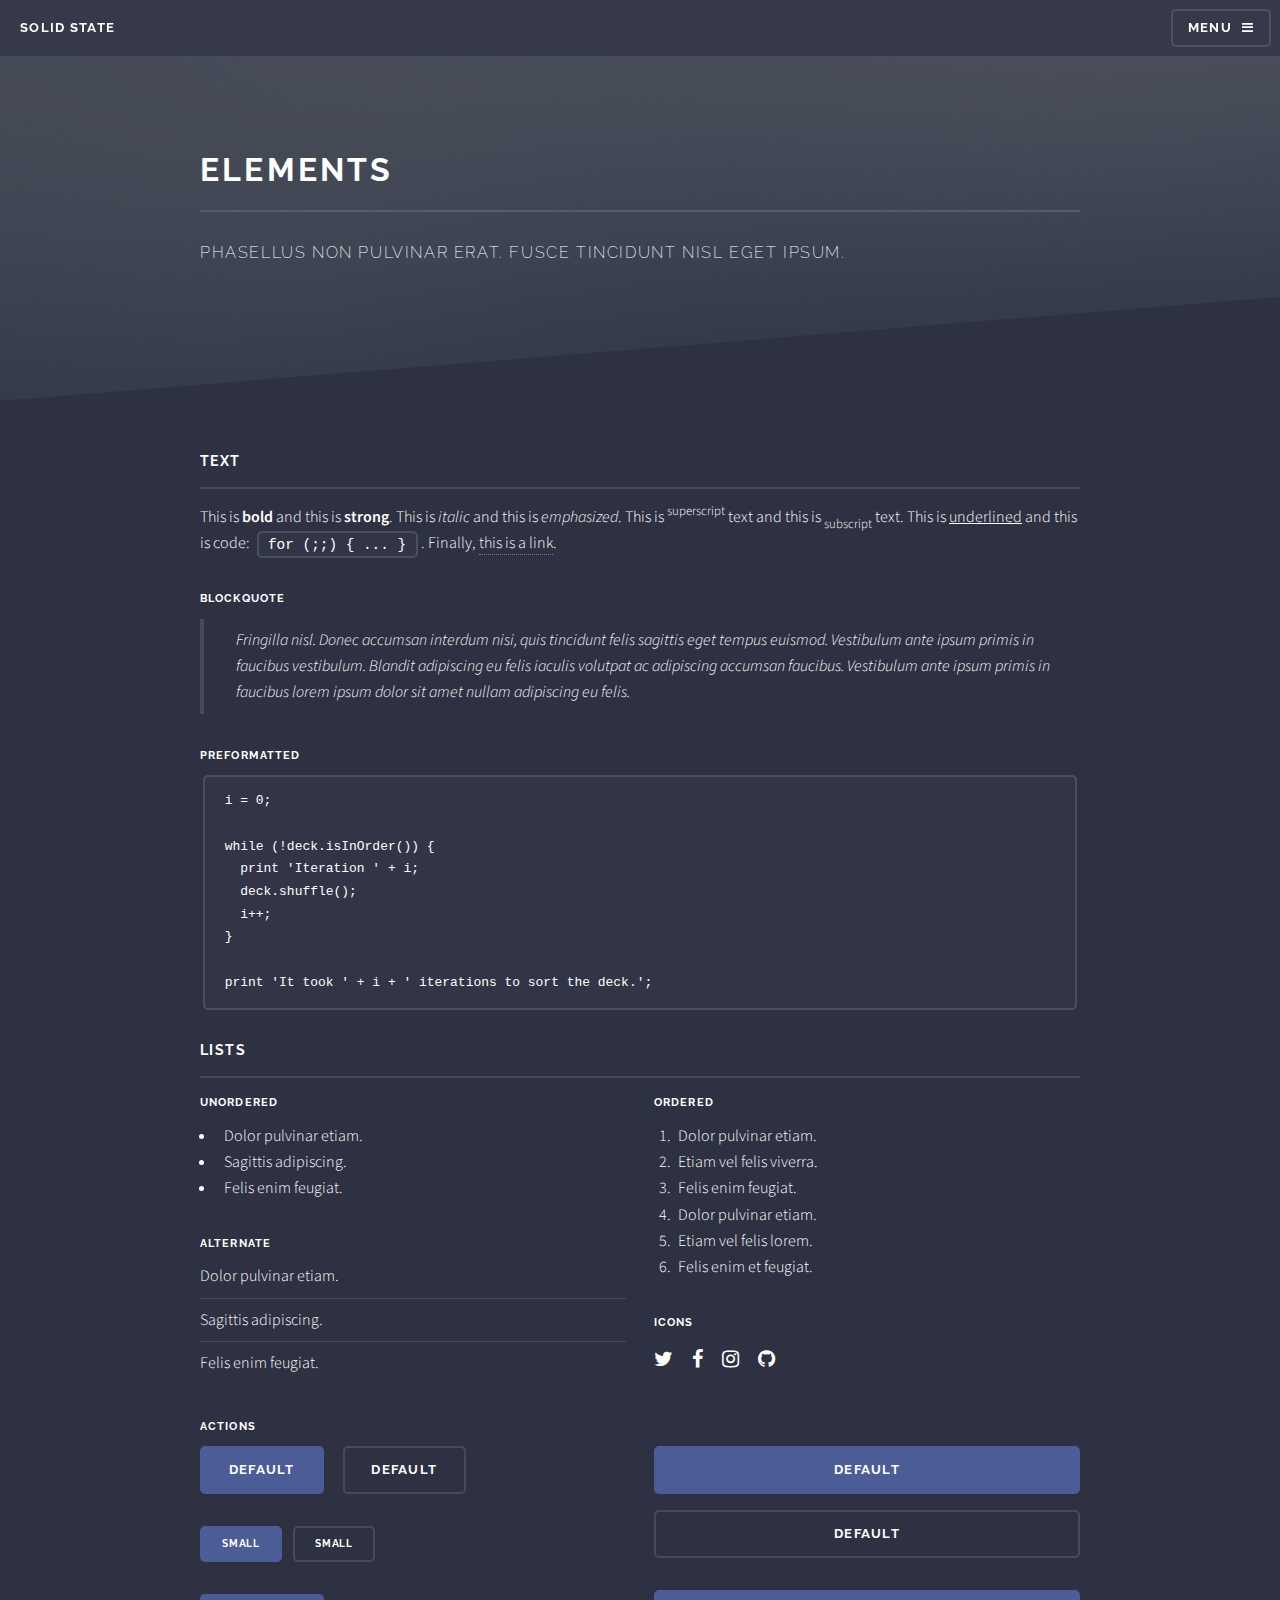
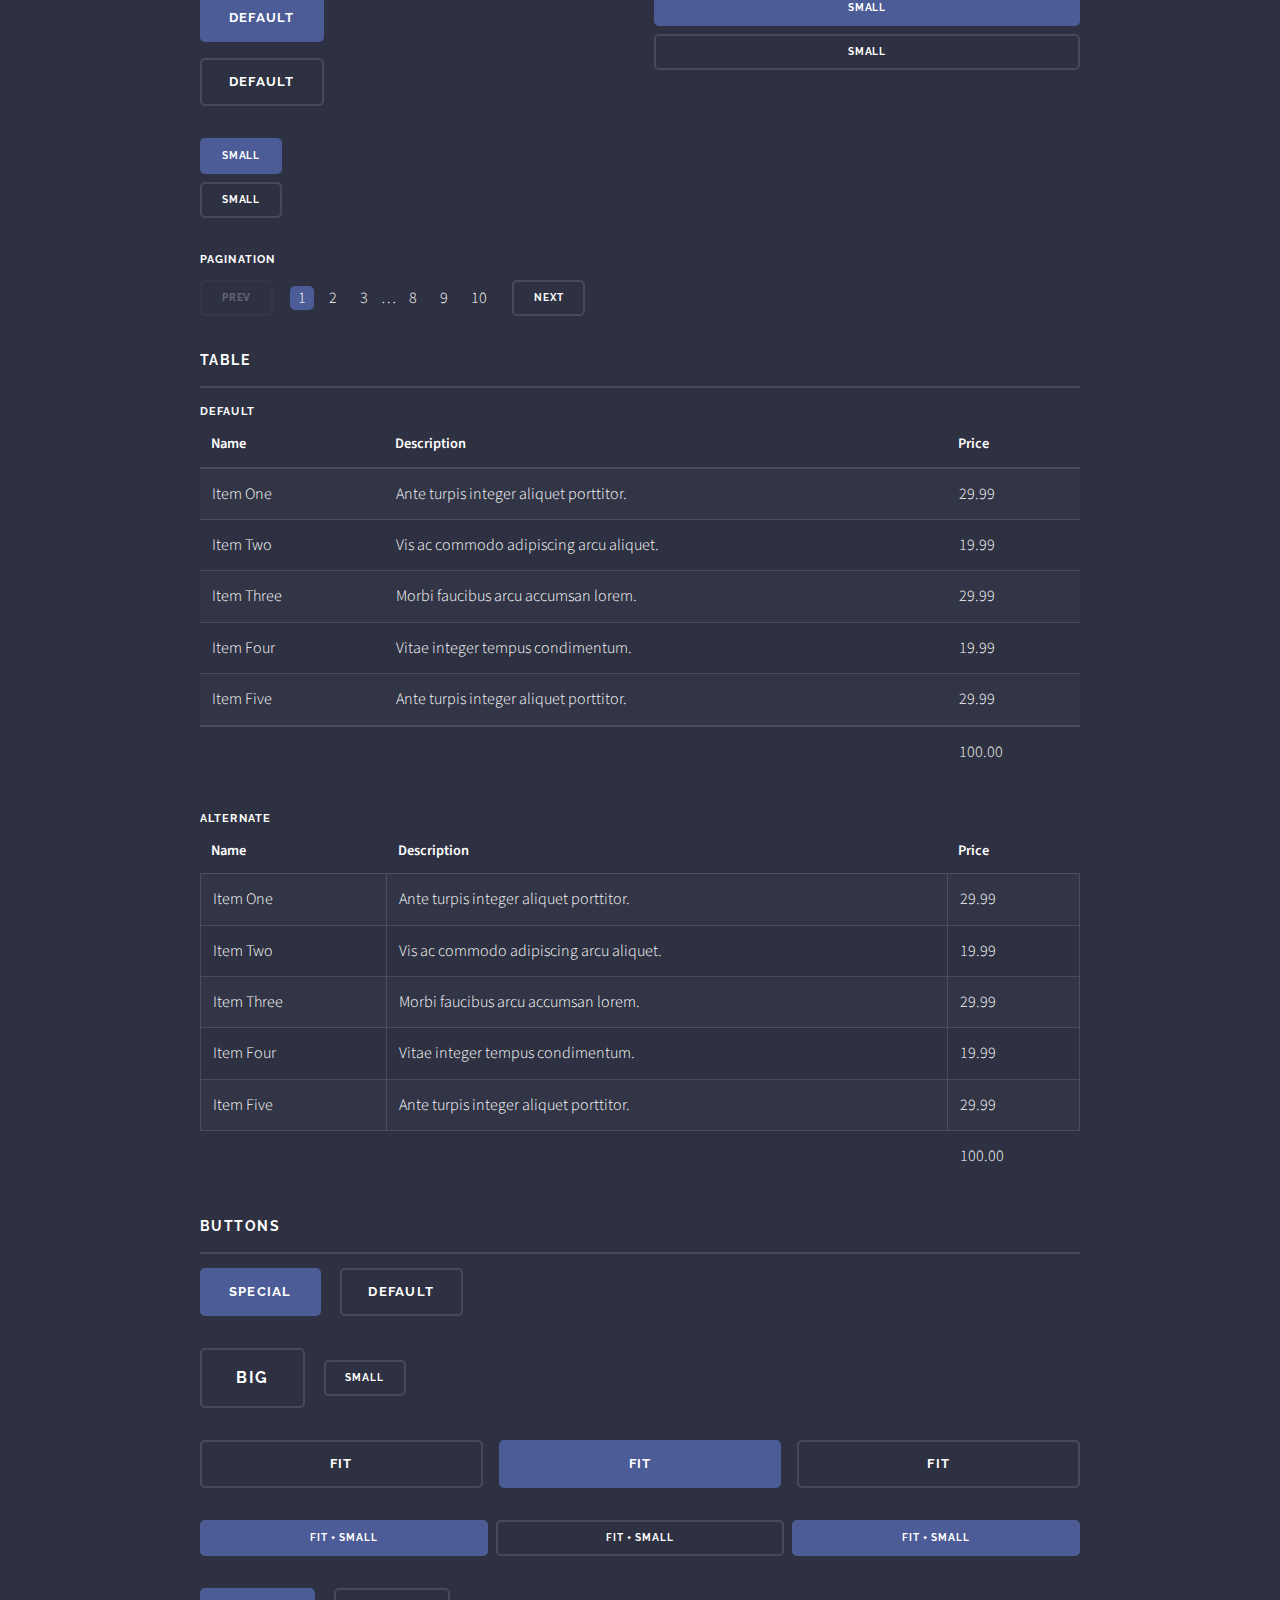
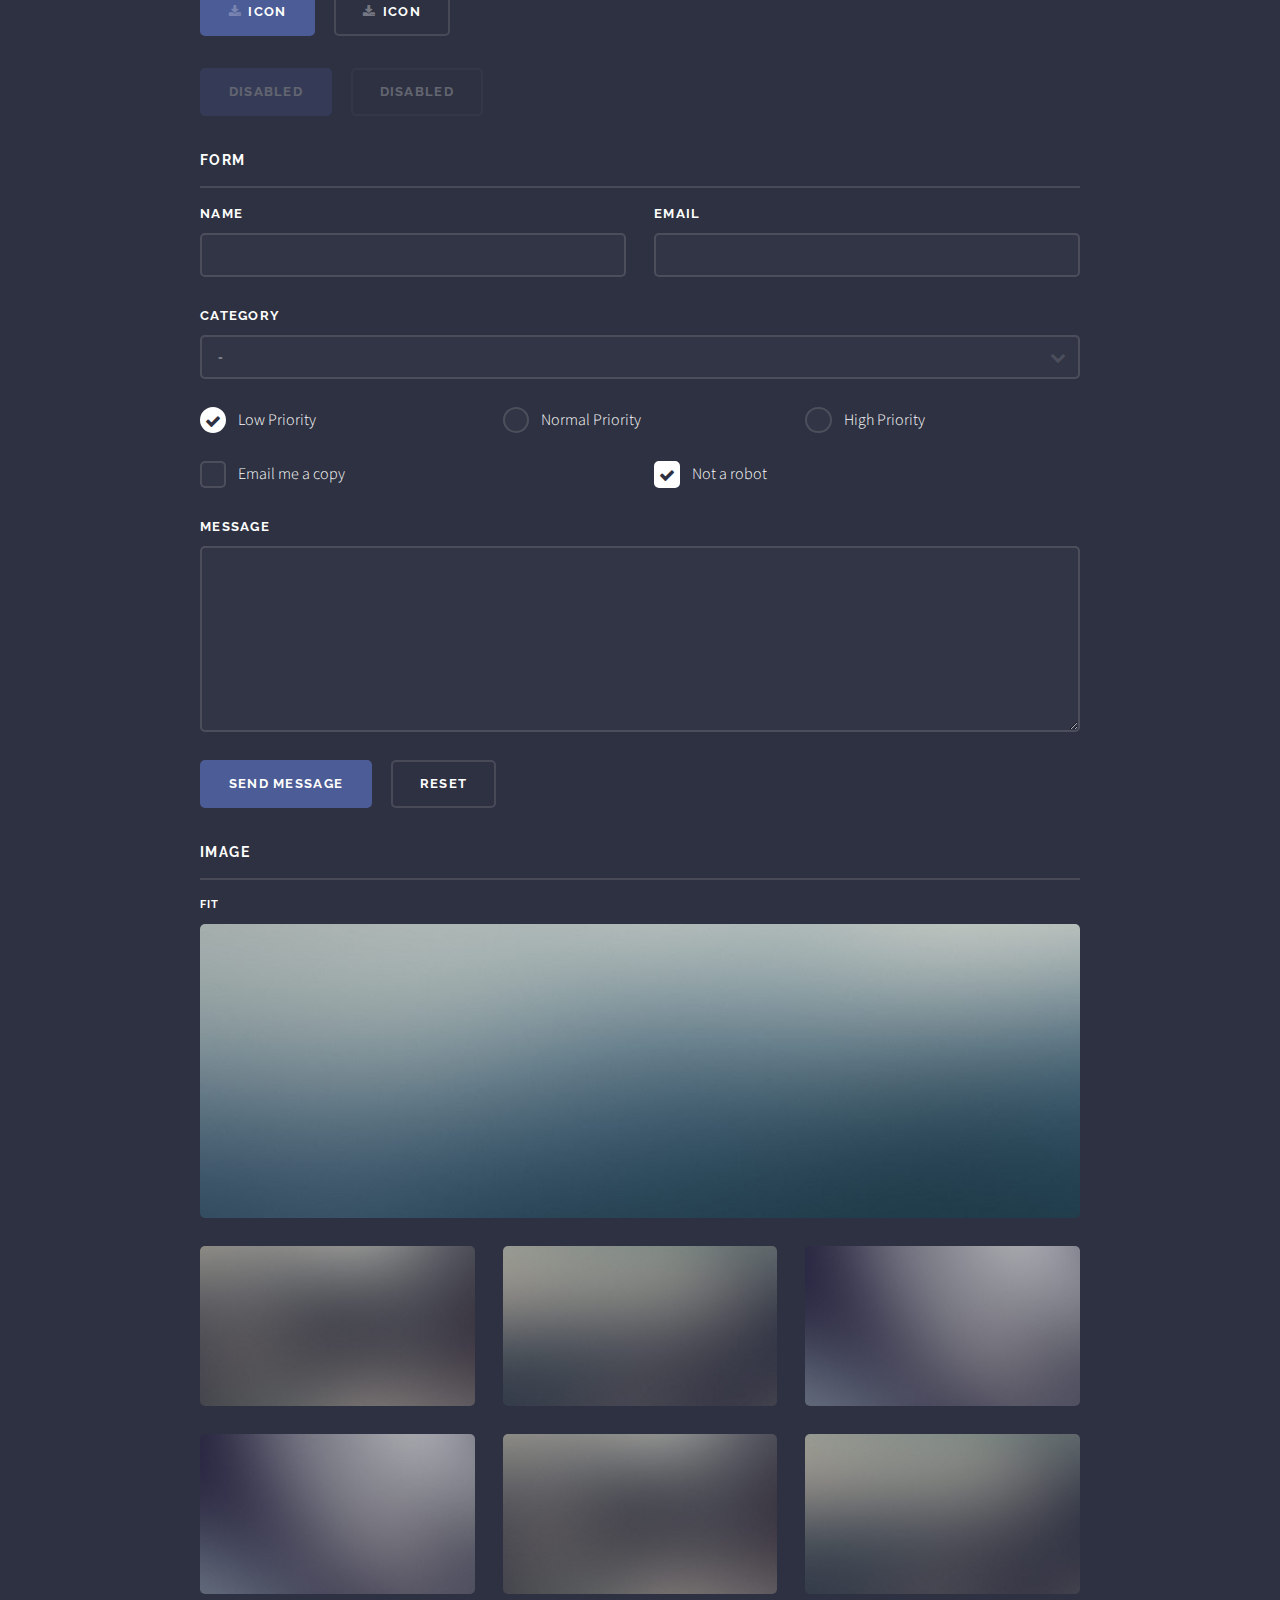
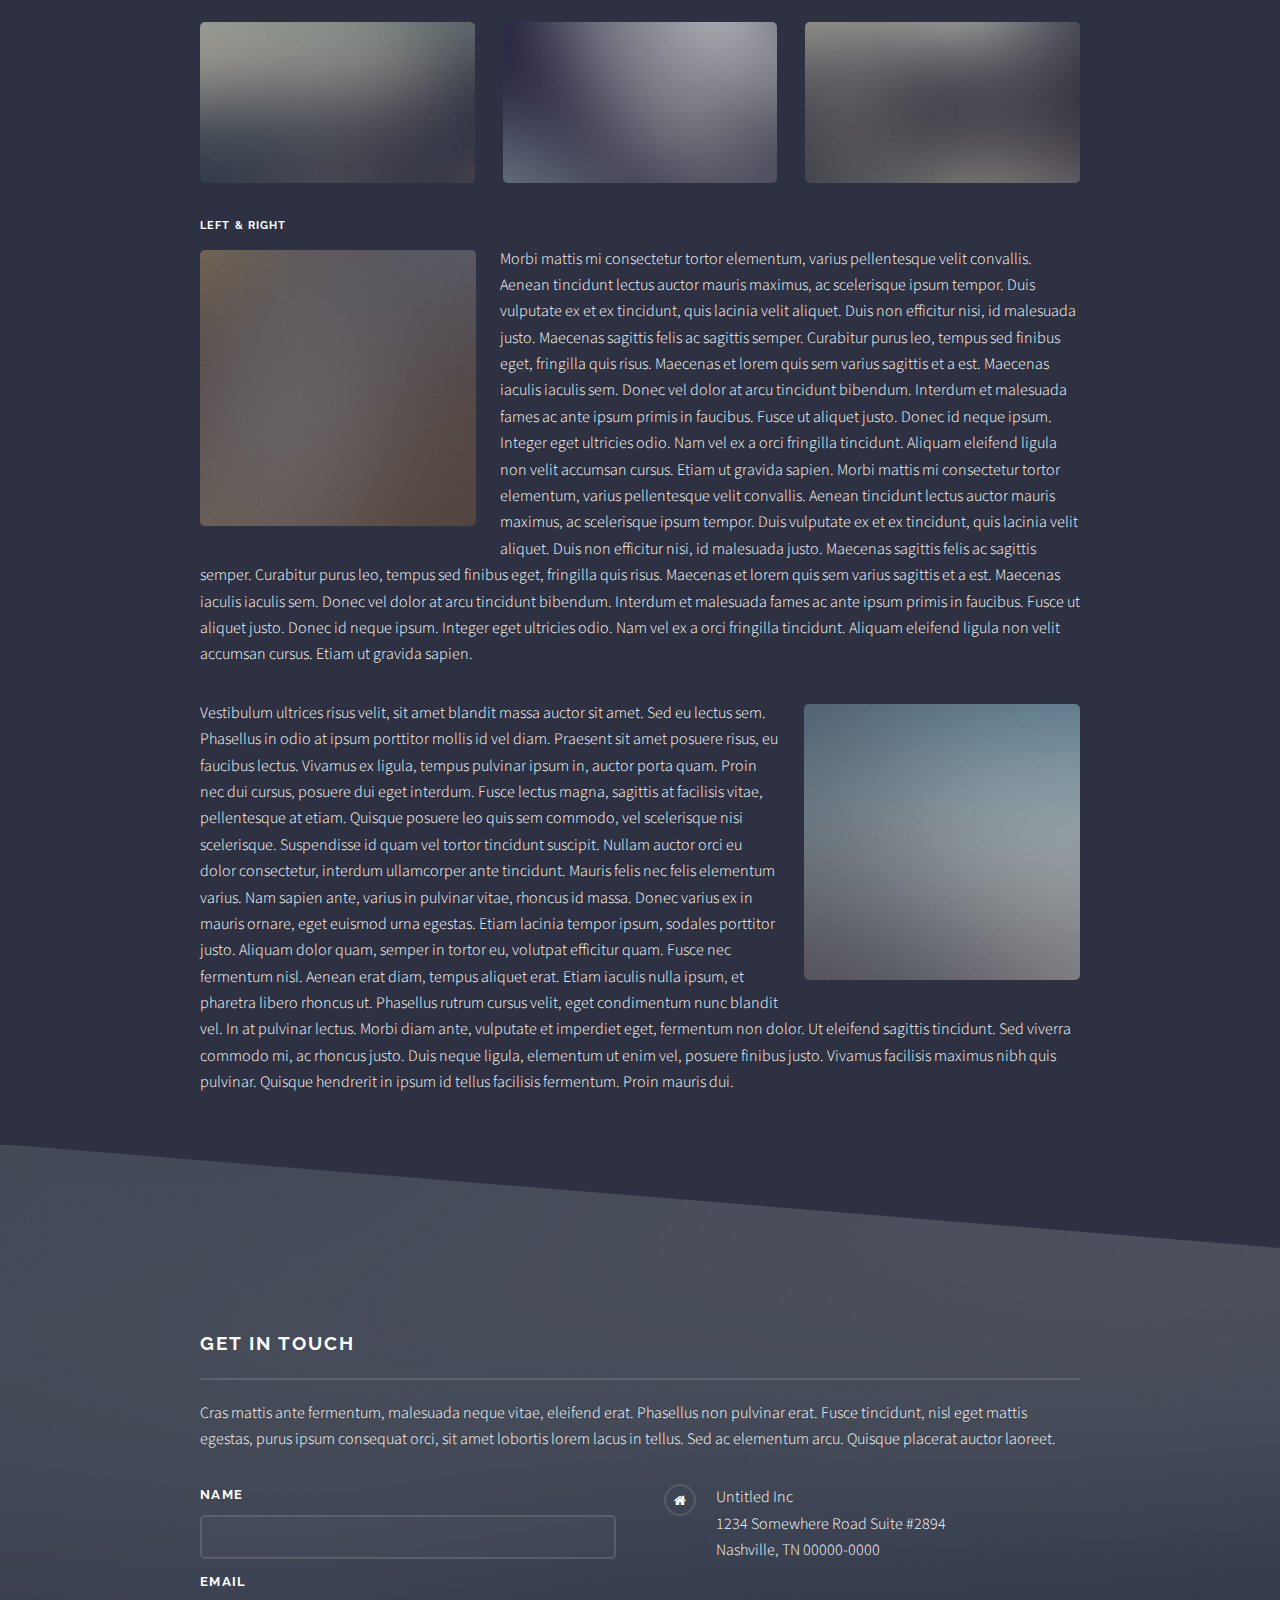
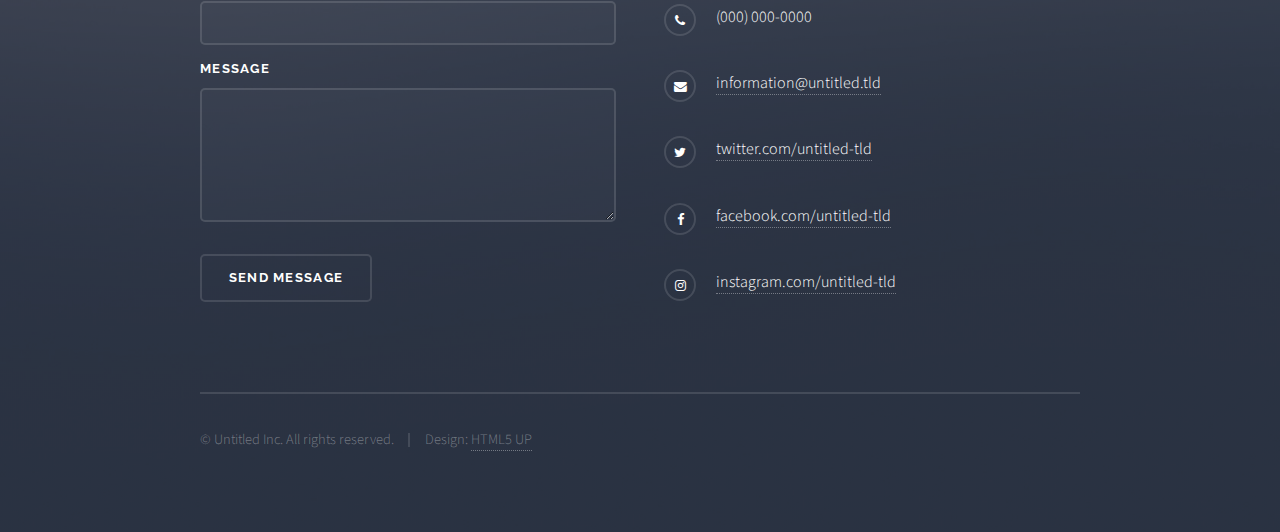
<file: elements.html>
<!DOCTYPE HTML>
<!--
	Solid State by HTML5 UP
	html5up.net | @ajlkn
	Free for personal and commercial use under the CCA 3.0 license (html5up.net/license)
-->
<html>
	<head>
		<title>Elements - Solid State by HTML5 UP</title>
		<meta charset="utf-8" />
		<meta name="viewport" content="width=device-width, initial-scale=1" />
		<!--[if lte IE 8]><script src="assets/js/ie/html5shiv.js"></script><![endif]-->
		<link rel="stylesheet" href="assets/css/main.css" />
		<!--[if lte IE 9]><link rel="stylesheet" href="assets/css/ie9.css" /><![endif]-->
		<!--[if lte IE 8]><link rel="stylesheet" href="assets/css/ie8.css" /><![endif]-->
	</head>
	<body>

		<!-- Page Wrapper -->
			<div id="page-wrapper">

				<!-- Header -->
					<header id="header">
						<h1><a href="index.html">Solid State</a></h1>
						<nav>
							<a href="#menu">Menu</a>
						</nav>
					</header>

				<!-- Menu -->
					<nav id="menu">
						<div class="inner">
							<h2>Menu</h2>
							<ul class="links">
								<li><a href="index.html">Home</a></li>
								<li><a href="generic.html">Generic</a></li>
								<li><a href="elements.html">Elements</a></li>
								<li><a href="#">Log In</a></li>
								<li><a href="#">Sign Up</a></li>
							</ul>
							<a href="#" class="close">Close</a>
						</div>
					</nav>

				<!-- Wrapper -->
					<section id="wrapper">
						<header>
							<div class="inner">
								<h2>Elements</h2>
								<p>Phasellus non pulvinar erat. Fusce tincidunt nisl eget ipsum.</p>
							</div>
						</header>

						<!-- Content -->
							<div class="wrapper">
								<div class="inner">

									<section>
										<h3 class="major">Text</h3>
										<p>This is <b>bold</b> and this is <strong>strong</strong>. This is <i>italic</i> and this is <em>emphasized</em>.
										This is <sup>superscript</sup> text and this is <sub>subscript</sub> text.
										This is <u>underlined</u> and this is code: <code>for (;;) { ... }</code>. Finally, <a href="#">this is a link</a>.</p>
										<h4>Blockquote</h4>
										<blockquote>Fringilla nisl. Donec accumsan interdum nisi, quis tincidunt felis sagittis eget tempus euismod. Vestibulum ante ipsum primis in faucibus vestibulum. Blandit adipiscing eu felis iaculis volutpat ac adipiscing accumsan faucibus. Vestibulum ante ipsum primis in faucibus lorem ipsum dolor sit amet nullam adipiscing eu felis.</blockquote>
										<h4>Preformatted</h4>
										<pre><code>i = 0;

while (!deck.isInOrder()) {
  print 'Iteration ' + i;
  deck.shuffle();
  i++;
}

print 'It took ' + i + ' iterations to sort the deck.';</code></pre>
									</section>

									<section>
										<h3 class="major">Lists</h3>
										<div class="row">
											<div class="6u 12u$(medium)">
												<h4>Unordered</h4>
												<ul>
													<li>Dolor pulvinar etiam.</li>
													<li>Sagittis adipiscing.</li>
													<li>Felis enim feugiat.</li>
												</ul>
												<h4>Alternate</h4>
												<ul class="alt">
													<li>Dolor pulvinar etiam.</li>
													<li>Sagittis adipiscing.</li>
													<li>Felis enim feugiat.</li>
												</ul>
											</div>
											<div class="6u$ 12u$(medium)">
												<h4>Ordered</h4>
												<ol>
													<li>Dolor pulvinar etiam.</li>
													<li>Etiam vel felis viverra.</li>
													<li>Felis enim feugiat.</li>
													<li>Dolor pulvinar etiam.</li>
													<li>Etiam vel felis lorem.</li>
													<li>Felis enim et feugiat.</li>
												</ol>
												<h4>Icons</h4>
												<ul class="icons">
													<li><a href="#" class="icon fa-twitter"><span class="label">Twitter</span></a></li>
													<li><a href="#" class="icon fa-facebook"><span class="label">Facebook</span></a></li>
													<li><a href="#" class="icon fa-instagram"><span class="label">Instagram</span></a></li>
													<li><a href="#" class="icon fa-github"><span class="label">Github</span></a></li>
												</ul>
											</div>
										</div>
										<h4>Actions</h4>
										<div class="row">
											<div class="6u 12u$(medium)">
												<ul class="actions">
													<li><a href="#" class="button special">Default</a></li>
													<li><a href="#" class="button">Default</a></li>
												</ul>
												<ul class="actions small">
													<li><a href="#" class="button special small">Small</a></li>
													<li><a href="#" class="button small">Small</a></li>
												</ul>
												<ul class="actions vertical">
													<li><a href="#" class="button special">Default</a></li>
													<li><a href="#" class="button">Default</a></li>
												</ul>
												<ul class="actions vertical small">
													<li><a href="#" class="button special small">Small</a></li>
													<li><a href="#" class="button small">Small</a></li>
												</ul>
											</div>
											<div class="6u 12u$(medium)">
												<ul class="actions vertical">
													<li><a href="#" class="button special fit">Default</a></li>
													<li><a href="#" class="button fit">Default</a></li>
												</ul>
												<ul class="actions vertical small">
													<li><a href="#" class="button special small fit">Small</a></li>
													<li><a href="#" class="button small fit">Small</a></li>
												</ul>
											</div>
										</div>
										<h4>Pagination</h4>
										<ul class="pagination">
											<li><span class="button small disabled">Prev</span></li>
											<li><a href="#" class="page active">1</a></li>
											<li><a href="#" class="page">2</a></li>
											<li><a href="#" class="page">3</a></li>
											<li><span>&hellip;</span></li>
											<li><a href="#" class="page">8</a></li>
											<li><a href="#" class="page">9</a></li>
											<li><a href="#" class="page">10</a></li>
											<li><a href="#" class="button small">Next</a></li>
										</ul>
									</section>

									<section>
										<h3 class="major">Table</h3>
										<h4>Default</h4>
										<div class="table-wrapper">
											<table>
												<thead>
													<tr>
														<th>Name</th>
														<th>Description</th>
														<th>Price</th>
													</tr>
												</thead>
												<tbody>
													<tr>
														<td>Item One</td>
														<td>Ante turpis integer aliquet porttitor.</td>
														<td>29.99</td>
													</tr>
													<tr>
														<td>Item Two</td>
														<td>Vis ac commodo adipiscing arcu aliquet.</td>
														<td>19.99</td>
													</tr>
													<tr>
														<td>Item Three</td>
														<td> Morbi faucibus arcu accumsan lorem.</td>
														<td>29.99</td>
													</tr>
													<tr>
														<td>Item Four</td>
														<td>Vitae integer tempus condimentum.</td>
														<td>19.99</td>
													</tr>
													<tr>
														<td>Item Five</td>
														<td>Ante turpis integer aliquet porttitor.</td>
														<td>29.99</td>
													</tr>
												</tbody>
												<tfoot>
													<tr>
														<td colspan="2"></td>
														<td>100.00</td>
													</tr>
												</tfoot>
											</table>
										</div>

										<h4>Alternate</h4>
										<div class="table-wrapper">
											<table class="alt">
												<thead>
													<tr>
														<th>Name</th>
														<th>Description</th>
														<th>Price</th>
													</tr>
												</thead>
												<tbody>
													<tr>
														<td>Item One</td>
														<td>Ante turpis integer aliquet porttitor.</td>
														<td>29.99</td>
													</tr>
													<tr>
														<td>Item Two</td>
														<td>Vis ac commodo adipiscing arcu aliquet.</td>
														<td>19.99</td>
													</tr>
													<tr>
														<td>Item Three</td>
														<td> Morbi faucibus arcu accumsan lorem.</td>
														<td>29.99</td>
													</tr>
													<tr>
														<td>Item Four</td>
														<td>Vitae integer tempus condimentum.</td>
														<td>19.99</td>
													</tr>
													<tr>
														<td>Item Five</td>
														<td>Ante turpis integer aliquet porttitor.</td>
														<td>29.99</td>
													</tr>
												</tbody>
												<tfoot>
													<tr>
														<td colspan="2"></td>
														<td>100.00</td>
													</tr>
												</tfoot>
											</table>
										</div>
									</section>

									<section>
										<h3 class="major">Buttons</h3>
										<ul class="actions">
											<li><a href="#" class="button special">Special</a></li>
											<li><a href="#" class="button">Default</a></li>
										</ul>
										<ul class="actions">
											<li><a href="#" class="button big">Big</a></li>
											<li><a href="#" class="button small">Small</a></li>
										</ul>
										<ul class="actions fit">
											<li><a href="#" class="button fit">Fit</a></li>
											<li><a href="#" class="button special fit">Fit</a></li>
											<li><a href="#" class="button fit">Fit</a></li>
										</ul>
										<ul class="actions fit small">
											<li><a href="#" class="button special fit small">Fit + Small</a></li>
											<li><a href="#" class="button fit small">Fit + Small</a></li>
											<li><a href="#" class="button special fit small">Fit + Small</a></li>
										</ul>
										<ul class="actions">
											<li><a href="#" class="button special icon fa-download">Icon</a></li>
											<li><a href="#" class="button icon fa-download">Icon</a></li>
										</ul>
										<ul class="actions">
											<li><span class="button special disabled">Disabled</span></li>
											<li><span class="button disabled">Disabled</span></li>
										</ul>
									</section>

									<section>
										<h3 class="major">Form</h3>
										<form method="post" action="#">
											<div class="row uniform">
												<div class="6u 12u$(xsmall)">
													<label for="demo-name">Name</label>
													<input type="text" name="demo-name" id="demo-name" value="" />
												</div>
												<div class="6u$ 12u$(xsmall)">
													<label for="demo-email">Email</label>
													<input type="email" name="demo-email" id="demo-email" value="" />
												</div>
												<div class="12u$">
													<label for="demo-category">Category</label>
													<div class="select-wrapper">
														<select name="demo-category" id="demo-category">
															<option value="">-</option>
															<option value="1">Manufacturing</option>
															<option value="1">Shipping</option>
															<option value="1">Administration</option>
															<option value="1">Human Resources</option>
														</select>
													</div>
												</div>
												<div class="4u 12u$(small)">
													<input type="radio" id="demo-priority-low" name="demo-priority" checked>
													<label for="demo-priority-low">Low Priority</label>
												</div>
												<div class="4u 12u$(small)">
													<input type="radio" id="demo-priority-normal" name="demo-priority">
													<label for="demo-priority-normal">Normal Priority</label>
												</div>
												<div class="4u$ 12u$(small)">
													<input type="radio" id="demo-priority-high" name="demo-priority">
													<label for="demo-priority-high">High Priority</label>
												</div>
												<div class="6u 12u$(small)">
													<input type="checkbox" id="demo-copy" name="demo-copy">
													<label for="demo-copy">Email me a copy</label>
												</div>
												<div class="6u$ 12u$(small)">
													<input type="checkbox" id="demo-human" name="demo-human" checked>
													<label for="demo-human">Not a robot</label>
												</div>
												<div class="12u$">
													<label for="demo-message">Message</label>
													<textarea name="demo-message" id="demo-message" rows="6"></textarea>
												</div>
												<div class="12u$">
													<ul class="actions">
														<li><input type="submit" value="Send Message" class="special" /></li>
														<li><input type="reset" value="Reset" /></li>
													</ul>
												</div>
											</div>
										</form>
									</section>

									<section>
										<h3 class="major">Image</h3>
										<h4>Fit</h4>
										<div class="box alt">
											<div class="row uniform">
												<div class="12u$"><span class="image fit"><img src="images/pic08.jpg" alt="" /></span></div>
												<div class="4u"><span class="image fit"><img src="images/pic05.jpg" alt="" /></span></div>
												<div class="4u"><span class="image fit"><img src="images/pic06.jpg" alt="" /></span></div>
												<div class="4u$"><span class="image fit"><img src="images/pic07.jpg" alt="" /></span></div>
												<div class="4u"><span class="image fit"><img src="images/pic07.jpg" alt="" /></span></div>
												<div class="4u"><span class="image fit"><img src="images/pic05.jpg" alt="" /></span></div>
												<div class="4u$"><span class="image fit"><img src="images/pic06.jpg" alt="" /></span></div>
												<div class="4u"><span class="image fit"><img src="images/pic06.jpg" alt="" /></span></div>
												<div class="4u"><span class="image fit"><img src="images/pic07.jpg" alt="" /></span></div>
												<div class="4u$"><span class="image fit"><img src="images/pic05.jpg" alt="" /></span></div>
											</div>
										</div>
										<h4>Left &amp; Right</h4>
										<p><span class="image left"><img src="images/pic01.jpg" alt="" /></span>Morbi mattis mi consectetur tortor elementum, varius pellentesque velit convallis. Aenean tincidunt lectus auctor mauris maximus, ac scelerisque ipsum tempor. Duis vulputate ex et ex tincidunt, quis lacinia velit aliquet. Duis non efficitur nisi, id malesuada justo. Maecenas sagittis felis ac sagittis semper. Curabitur purus leo, tempus sed finibus eget, fringilla quis risus. Maecenas et lorem quis sem varius sagittis et a est. Maecenas iaculis iaculis sem. Donec vel dolor at arcu tincidunt bibendum. Interdum et malesuada fames ac ante ipsum primis in faucibus. Fusce ut aliquet justo. Donec id neque ipsum. Integer eget ultricies odio. Nam vel ex a orci fringilla tincidunt. Aliquam eleifend ligula non velit accumsan cursus. Etiam ut gravida sapien. Morbi mattis mi consectetur tortor elementum, varius pellentesque velit convallis. Aenean tincidunt lectus auctor mauris maximus, ac scelerisque ipsum tempor. Duis vulputate ex et ex tincidunt, quis lacinia velit aliquet. Duis non efficitur nisi, id malesuada justo. Maecenas sagittis felis ac sagittis semper. Curabitur purus leo, tempus sed finibus eget, fringilla quis risus. Maecenas et lorem quis sem varius sagittis et a est. Maecenas iaculis iaculis sem. Donec vel dolor at arcu tincidunt bibendum. Interdum et malesuada fames ac ante ipsum primis in faucibus. Fusce ut aliquet justo. Donec id neque ipsum. Integer eget ultricies odio. Nam vel ex a orci fringilla tincidunt. Aliquam eleifend ligula non velit accumsan cursus. Etiam ut gravida sapien.</p>
										<p><span class="image right"><img src="images/pic02.jpg" alt="" /></span>Vestibulum ultrices risus velit, sit amet blandit massa auctor sit amet. Sed eu lectus sem. Phasellus in odio at ipsum porttitor mollis id vel diam. Praesent sit amet posuere risus, eu faucibus lectus. Vivamus ex ligula, tempus pulvinar ipsum in, auctor porta quam. Proin nec dui cursus, posuere dui eget interdum. Fusce lectus magna, sagittis at facilisis vitae, pellentesque at etiam. Quisque posuere leo quis sem commodo, vel scelerisque nisi scelerisque. Suspendisse id quam vel tortor tincidunt suscipit. Nullam auctor orci eu dolor consectetur, interdum ullamcorper ante tincidunt. Mauris felis nec felis elementum varius. Nam sapien ante, varius in pulvinar vitae, rhoncus id massa. Donec varius ex in mauris ornare, eget euismod urna egestas. Etiam lacinia tempor ipsum, sodales porttitor justo. Aliquam dolor quam, semper in tortor eu, volutpat efficitur quam. Fusce nec fermentum nisl. Aenean erat diam, tempus aliquet erat. Etiam iaculis nulla ipsum, et pharetra libero rhoncus ut. Phasellus rutrum cursus velit, eget condimentum nunc blandit vel. In at pulvinar lectus. Morbi diam ante, vulputate et imperdiet eget, fermentum non dolor. Ut eleifend sagittis tincidunt. Sed viverra commodo mi, ac rhoncus justo. Duis neque ligula, elementum ut enim vel, posuere finibus justo. Vivamus facilisis maximus nibh quis pulvinar. Quisque hendrerit in ipsum id tellus facilisis fermentum. Proin mauris dui.</p>
									</section>

								</div>
							</div>

					</section>

				<!-- Footer -->
					<section id="footer">
						<div class="inner">
							<h2 class="major">Get in touch</h2>
							<p>Cras mattis ante fermentum, malesuada neque vitae, eleifend erat. Phasellus non pulvinar erat. Fusce tincidunt, nisl eget mattis egestas, purus ipsum consequat orci, sit amet lobortis lorem lacus in tellus. Sed ac elementum arcu. Quisque placerat auctor laoreet.</p>
							<form method="post" action="#">
								<div class="field">
									<label for="name">Name</label>
									<input type="text" name="name" id="name" />
								</div>
								<div class="field">
									<label for="email">Email</label>
									<input type="email" name="email" id="email" />
								</div>
								<div class="field">
									<label for="message">Message</label>
									<textarea name="message" id="message" rows="4"></textarea>
								</div>
								<ul class="actions">
									<li><input type="submit" value="Send Message" /></li>
								</ul>
							</form>
							<ul class="contact">
								<li class="fa-home">
									Untitled Inc<br />
									1234 Somewhere Road Suite #2894<br />
									Nashville, TN 00000-0000
								</li>
								<li class="fa-phone">(000) 000-0000</li>
								<li class="fa-envelope"><a href="#">information@untitled.tld</a></li>
								<li class="fa-twitter"><a href="#">twitter.com/untitled-tld</a></li>
								<li class="fa-facebook"><a href="#">facebook.com/untitled-tld</a></li>
								<li class="fa-instagram"><a href="#">instagram.com/untitled-tld</a></li>
							</ul>
							<ul class="copyright">
								<li>&copy; Untitled Inc. All rights reserved.</li><li>Design: <a href="http://html5up.net">HTML5 UP</a></li>
							</ul>
						</div>
					</section>

			</div>

		<!-- Scripts -->
			<script src="assets/js/skel.min.js"></script>
			<script src="assets/js/jquery.min.js"></script>
			<script src="assets/js/jquery.scrollex.min.js"></script>
			<script src="assets/js/util.js"></script>
			<!--[if lte IE 8]><script src="assets/js/ie/respond.min.js"></script><![endif]-->
			<script src="assets/js/main.js"></script>

	</body>
</html>
</file>
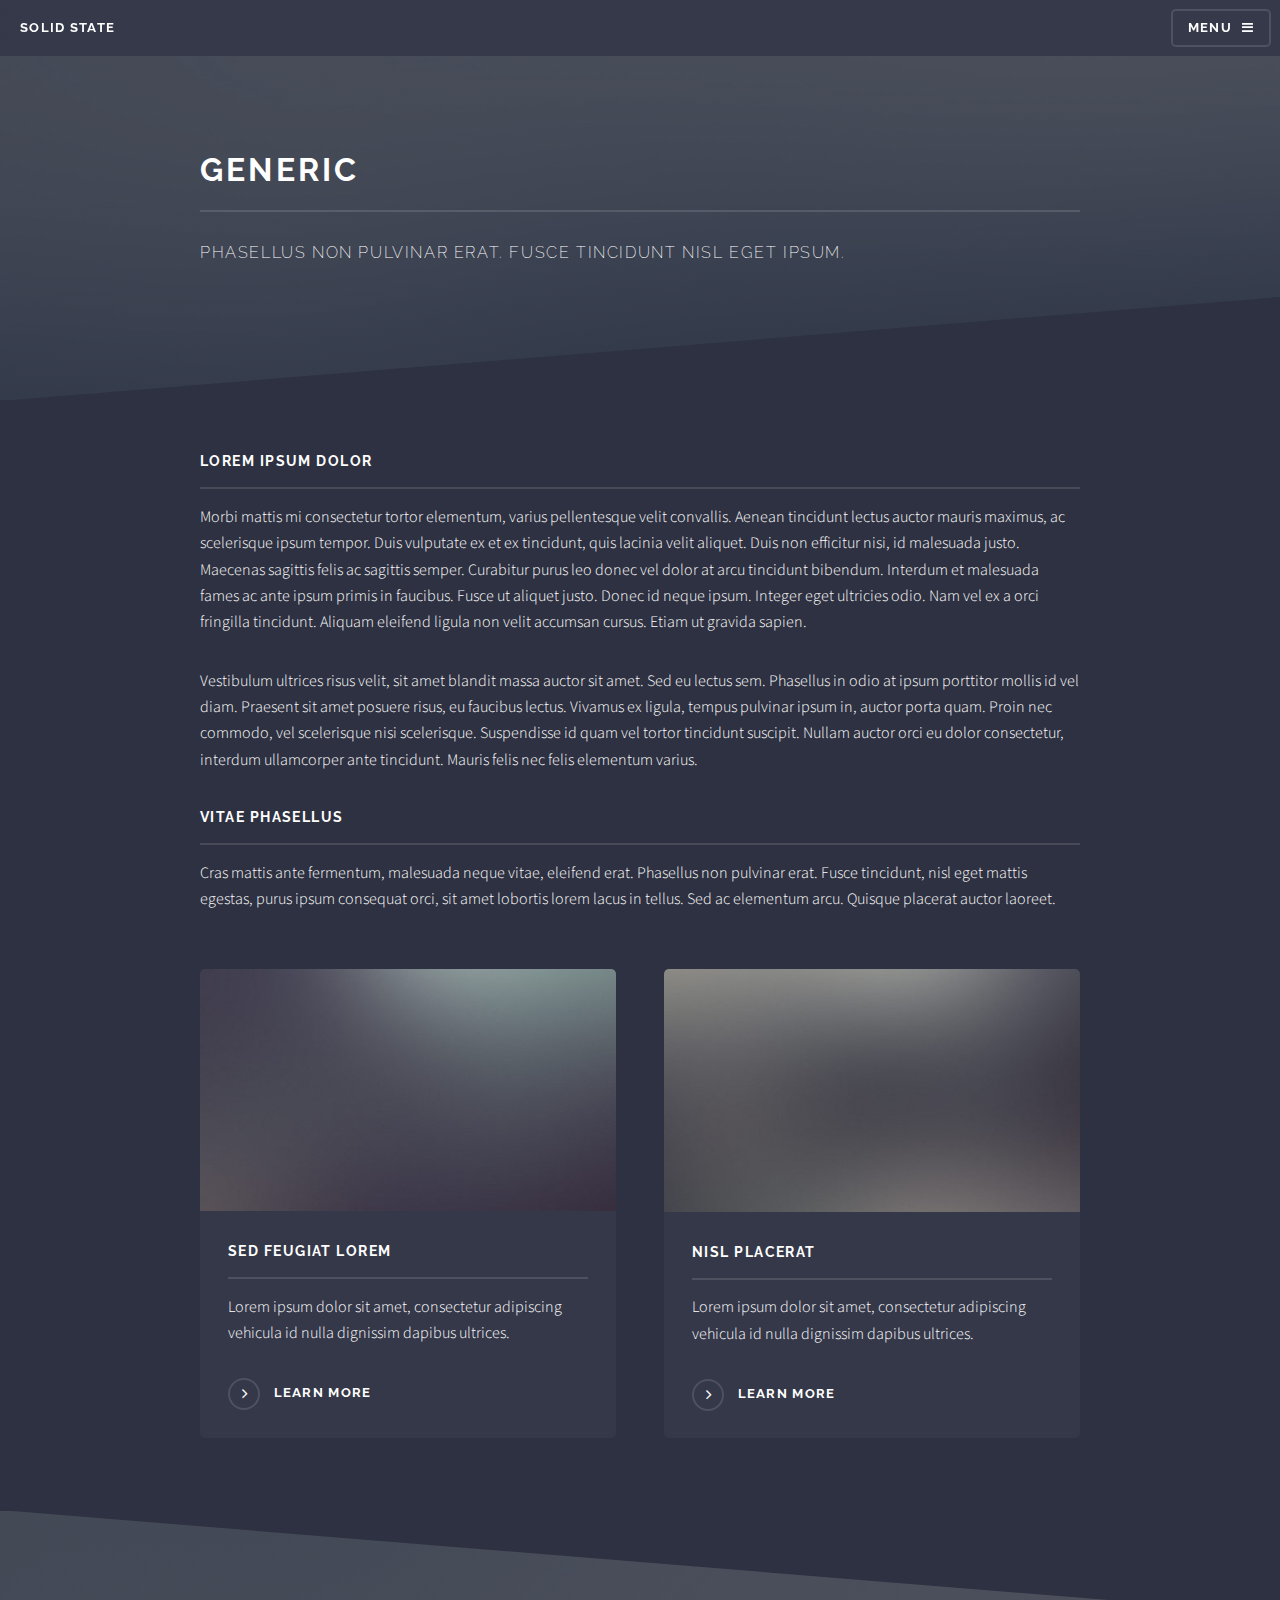
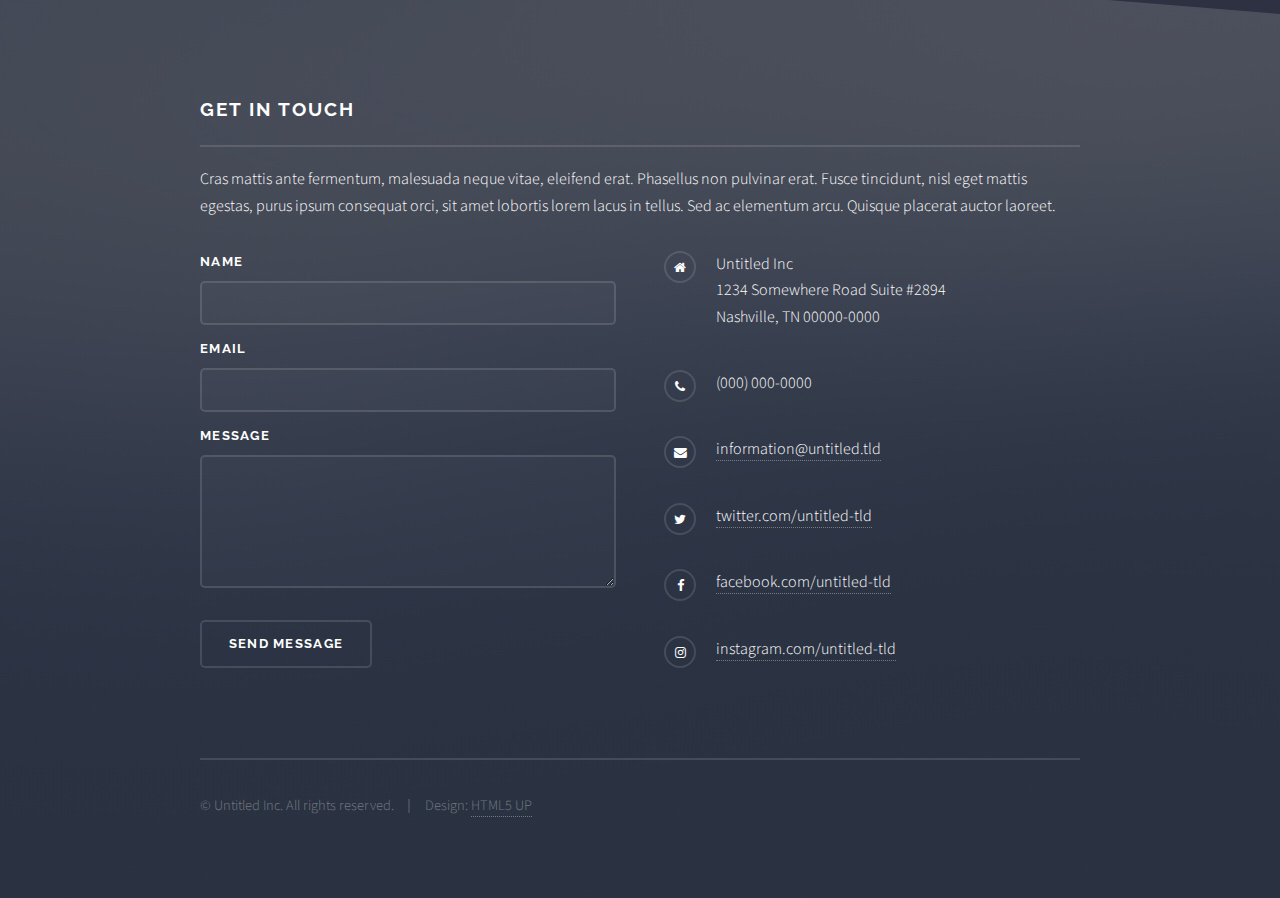
<file: generic.html>
<!DOCTYPE HTML>
<!--
	Solid State by HTML5 UP
	html5up.net | @ajlkn
	Free for personal and commercial use under the CCA 3.0 license (html5up.net/license)
-->
<html>
	<head>
		<title>Generic - Solid State by HTML5 UP</title>
		<meta charset="utf-8" />
		<meta name="viewport" content="width=device-width, initial-scale=1" />
		<!--[if lte IE 8]><script src="assets/js/ie/html5shiv.js"></script><![endif]-->
		<link rel="stylesheet" href="assets/css/main.css" />
		<!--[if lte IE 9]><link rel="stylesheet" href="assets/css/ie9.css" /><![endif]-->
		<!--[if lte IE 8]><link rel="stylesheet" href="assets/css/ie8.css" /><![endif]-->
	</head>
	<body>

		<!-- Page Wrapper -->
			<div id="page-wrapper">

				<!-- Header -->
					<header id="header">
						<h1><a href="index.html">Solid State</a></h1>
						<nav>
							<a href="#menu">Menu</a>
						</nav>
					</header>

				<!-- Menu -->
					<nav id="menu">
						<div class="inner">
							<h2>Menu</h2>
							<ul class="links">
								<li><a href="index.html">Home</a></li>
								<li><a href="generic.html">Generic</a></li>
								<li><a href="elements.html">Elements</a></li>
								<li><a href="#">Log In</a></li>
								<li><a href="#">Sign Up</a></li>
							</ul>
							<a href="#" class="close">Close</a>
						</div>
					</nav>

				<!-- Wrapper -->
					<section id="wrapper">
						<header>
							<div class="inner">
								<h2>Generic</h2>
								<p>Phasellus non pulvinar erat. Fusce tincidunt nisl eget ipsum.</p>
							</div>
						</header>

						<!-- Content -->
							<div class="wrapper">
								<div class="inner">

									<h3 class="major">Lorem ipsum dolor</h3>
									<p>Morbi mattis mi consectetur tortor elementum, varius pellentesque velit convallis. Aenean tincidunt lectus auctor mauris maximus, ac scelerisque ipsum tempor. Duis vulputate ex et ex tincidunt, quis lacinia velit aliquet. Duis non efficitur nisi, id malesuada justo. Maecenas sagittis felis ac sagittis semper. Curabitur purus leo donec vel dolor at arcu tincidunt bibendum. Interdum et malesuada fames ac ante ipsum primis in faucibus. Fusce ut aliquet justo. Donec id neque ipsum. Integer eget ultricies odio. Nam vel ex a orci fringilla tincidunt. Aliquam eleifend ligula non velit accumsan cursus. Etiam ut gravida sapien.</p>

									<p>Vestibulum ultrices risus velit, sit amet blandit massa auctor sit amet. Sed eu lectus sem. Phasellus in odio at ipsum porttitor mollis id vel diam. Praesent sit amet posuere risus, eu faucibus lectus. Vivamus ex ligula, tempus pulvinar ipsum in, auctor porta quam. Proin nec commodo, vel scelerisque nisi scelerisque. Suspendisse id quam vel tortor tincidunt suscipit. Nullam auctor orci eu dolor consectetur, interdum ullamcorper ante tincidunt. Mauris felis nec felis elementum varius.</p>

									<h3 class="major">Vitae phasellus</h3>
									<p>Cras mattis ante fermentum, malesuada neque vitae, eleifend erat. Phasellus non pulvinar erat. Fusce tincidunt, nisl eget mattis egestas, purus ipsum consequat orci, sit amet lobortis lorem lacus in tellus. Sed ac elementum arcu. Quisque placerat auctor laoreet.</p>

									<section class="features">
										<article>
											<a href="#" class="image"><img src="images/pic04.jpg" alt="" /></a>
											<h3 class="major">Sed feugiat lorem</h3>
											<p>Lorem ipsum dolor sit amet, consectetur adipiscing vehicula id nulla dignissim dapibus ultrices.</p>
											<a href="#" class="special">Learn more</a>
										</article>
										<article>
											<a href="#" class="image"><img src="images/pic05.jpg" alt="" /></a>
											<h3 class="major">Nisl placerat</h3>
											<p>Lorem ipsum dolor sit amet, consectetur adipiscing vehicula id nulla dignissim dapibus ultrices.</p>
											<a href="#" class="special">Learn more</a>
										</article>
									</section>

								</div>
							</div>

					</section>

				<!-- Footer -->
					<section id="footer">
						<div class="inner">
							<h2 class="major">Get in touch</h2>
							<p>Cras mattis ante fermentum, malesuada neque vitae, eleifend erat. Phasellus non pulvinar erat. Fusce tincidunt, nisl eget mattis egestas, purus ipsum consequat orci, sit amet lobortis lorem lacus in tellus. Sed ac elementum arcu. Quisque placerat auctor laoreet.</p>
							<form method="post" action="#">
								<div class="field">
									<label for="name">Name</label>
									<input type="text" name="name" id="name" />
								</div>
								<div class="field">
									<label for="email">Email</label>
									<input type="email" name="email" id="email" />
								</div>
								<div class="field">
									<label for="message">Message</label>
									<textarea name="message" id="message" rows="4"></textarea>
								</div>
								<ul class="actions">
									<li><input type="submit" value="Send Message" /></li>
								</ul>
							</form>
							<ul class="contact">
								<li class="fa-home">
									Untitled Inc<br />
									1234 Somewhere Road Suite #2894<br />
									Nashville, TN 00000-0000
								</li>
								<li class="fa-phone">(000) 000-0000</li>
								<li class="fa-envelope"><a href="#">information@untitled.tld</a></li>
								<li class="fa-twitter"><a href="#">twitter.com/untitled-tld</a></li>
								<li class="fa-facebook"><a href="#">facebook.com/untitled-tld</a></li>
								<li class="fa-instagram"><a href="#">instagram.com/untitled-tld</a></li>
							</ul>
							<ul class="copyright">
								<li>&copy; Untitled Inc. All rights reserved.</li><li>Design: <a href="http://html5up.net">HTML5 UP</a></li>
							</ul>
						</div>
					</section>

			</div>

		<!-- Scripts -->
			<script src="assets/js/skel.min.js"></script>
			<script src="assets/js/jquery.min.js"></script>
			<script src="assets/js/jquery.scrollex.min.js"></script>
			<script src="assets/js/util.js"></script>
			<!--[if lte IE 8]><script src="assets/js/ie/respond.min.js"></script><![endif]-->
			<script src="assets/js/main.js"></script>

	</body>
</html>
</file>
<file: assets/css/ie9.css>
/*
	Solid State by HTML5 UP
	html5up.net | @ajlkn
	Free for personal and commercial use under the CCA 3.0 license (html5up.net/license)
*/

/* Basic */

	body {
		background-color: #2e3141;
		background-image: url("../../images/bg.jpg");
		background-size: cover;
		background-attachment: fixed;
		background-position: center;
	}

		body:before {
			background: rgba(46, 49, 65, 0.8);
			content: '';
			display: block;
			height: 100%;
			left: 0;
			position: fixed;
			top: 0;
			width: 100%;
		}

		body > * {
			position: relative;
			z-index: 1;
		}

/* Features */

	.features article {
		display: inline-block;
		width: 45%;
	}

/* Menu */

	#menu .inner {
		margin: 4em auto;
	}

/* Wrapper */

	#wrapper > header {
		background: none !important;
	}

	.wrapper.spotlight .inner {
		text-align: left !important;
	}

	.wrapper.spotlight .image {
		display: inline-block;
		margin: 0 3em 2em 0 !important;
		vertical-align: middle;
		width: 24%;
	}

	.wrapper.spotlight .content {
		display: inline-block;
		vertical-align: middle;
		width: 70%;
	}

/* Banner */

	#banner {
		background: none !important;
	}

/* Footer */

	#footer {
		background: none !important;
	}

		#footer .inner form {
			display: inline-block;
			width: 45%;
		}

		#footer .inner .contact {
			display: inline-block;
			width: 45%;
		}
</file>
<file: assets/css/ie8.css>
/*
	Solid State by HTML5 UP
	html5up.net | @ajlkn
	Free for personal and commercial use under the CCA 3.0 license (html5up.net/license)
*/

/* Basic */

	body {
		-ms-behavior: url("assets/js/backgroundsize.min.htc");
	}

/* Type */

	h1.major, h2.major, h3.major, h4.major, h5.major, h6.major {
		border-bottom: solid 2px #ffffff;
	}

	blockquote {
		border-left: solid 4px #ffffff;
	}

	code {
		border: solid 2px #ffffff;
	}

	hr {
		border-bottom: solid 2px #ffffff;
	}

/* Button */

	input[type="submit"],
	input[type="reset"],
	input[type="button"],
	button,
	.button {
		position: relative;
		-ms-behavior: url("assets/js/ie/PIE.htc");
		border: solid 2px #ffffff;
	}

		input[type="submit"].special,
		input[type="reset"].special,
		input[type="button"].special,
		button.special,
		.button.special {
			border: 0;
		}

/* Form */

	input[type="text"],
	input[type="password"],
	input[type="email"],
	input[type="tel"],
	select,
	textarea {
		position: relative;
		-ms-behavior: url("assets/js/ie/PIE.htc");
		background: transparent;
		border: solid 2px #ffffff;
	}

/* Table */

	table tbody tr {
		border: solid 1px #ffffff;
		border-left: 0;
		border-right: 0;
	}

	table.alt tbody tr td {
		border: solid 1px #ffffff;
		border-left-width: 0;
		border-top-width: 0;
	}

		table.alt tbody tr td:first-child {
			border-left-width: 1px;
		}

	table.alt tbody tr:first-child td {
		border-top-width: 1px;
	}

	table.alt thead {
		border-bottom: 0;
	}

	table.alt tfoot {
		border-top: 0;
	}

/* Features */

	.features article {
		-ms-behavior: url("assets/js/ie/PIE.htc");
		position: relative;
		width: 44%;
	}

		.features article .image {
			margin-top: 0;
			margin-left: 0;
			width: 100%;
		}

/* Menu */

	#menu {
		background: #2e3141;
	}

		#menu h2 {
			border-bottom: solid 2px #ffffff;
		}

/* Header */

	#header {
		background-color: #353849;
	}

/* Wrapper */

	.wrapper {
		margin: 0;
	}

		.wrapper:before, .wrapper:after {
			display: none;
		}

		.wrapper.spotlight .image {
			-ms-behavior: url("assets/js/ie/PIE.htc");
		}

			.wrapper.spotlight .image img {
				position: relative;
				-ms-behavior: url("assets/js/ie/PIE.htc");
			}

/* Banner */

	#banner .logo .icon {
		border: solid 2px #ffffff;
		-ms-behavior: url("assets/js/ie/PIE.htc");
	}

	#banner h2 {
		border-bottom: solid 2px #ffffff;
	}

/* Footer */

	#footer .inner .copyright {
		border-top: solid 2px #ffffff;
	}

		#footer .inner .copyright li {
			border-left: solid 2px #ffffff;
		}
</file>
<file: assets/css/main.css>
@import url(font-awesome.min.css);
@import url("https://fonts.googleapis.com/css?family=Raleway:200,700|Source+Sans+Pro:300,600,300italic,600italic");

/*
	Solid State by HTML5 UP
	html5up.net | @ajlkn
	Free for personal and commercial use under the CCA 3.0 license (html5up.net/license)
*/

/* Reset */

	html, body, div, span, applet, object, iframe, h1, h2, h3, h4, h5, h6, p, blockquote, pre, a, abbr, acronym, address, big, cite, code, del, dfn, em, img, ins, kbd, q, s, samp, small, strike, strong, sub, sup, tt, var, b, u, i, center, dl, dt, dd, ol, ul, li, fieldset, form, label, legend, table, caption, tbody, tfoot, thead, tr, th, td, article, aside, canvas, details, embed, figure, figcaption, footer, header, hgroup, menu, nav, output, ruby, section, summary, time, mark, audio, video {
		margin: 0;
		padding: 0;
		border: 0;
		font-size: 100%;
		font: inherit;
		vertical-align: baseline;
	}

	article, aside, details, figcaption, figure, footer, header, hgroup, menu, nav, section {
		display: block;
	}

	body {
		line-height: 1;
	}

	ol, ul {
		list-style: none;
	}

	blockquote, q {
		quotes: none;
	}

	blockquote:before, blockquote:after, q:before, q:after {
		content: '';
		content: none;
	}

	table {
		border-collapse: collapse;
		border-spacing: 0;
	}

	body {
		-webkit-text-size-adjust: none;
	}

/* Box Model */

	*, *:before, *:after {
		-moz-box-sizing: border-box;
		-webkit-box-sizing: border-box;
		box-sizing: border-box;
	}

/* Grid */

	.row {
		border-bottom: solid 1px transparent;
		-moz-box-sizing: border-box;
		-webkit-box-sizing: border-box;
		box-sizing: border-box;
	}

	.row > * {
		float: left;
		-moz-box-sizing: border-box;
		-webkit-box-sizing: border-box;
		box-sizing: border-box;
	}

	.row:after, .row:before {
		content: '';
		display: block;
		clear: both;
		height: 0;
	}

	.row.uniform > * > :first-child {
		margin-top: 0;
	}

	.row.uniform > * > :last-child {
		margin-bottom: 0;
	}

	.row.\30 \25 > * {
		padding: 0 0 0 0em;
	}

	.row.\30 \25 {
		margin: 0 0 -1px 0em;
	}

	.row.uniform.\30 \25 > * {
		padding: 0em 0 0 0em;
	}

	.row.uniform.\30 \25 {
		margin: 0em 0 -1px 0em;
	}

	.row > * {
		padding: 0 0 0 1.75em;
	}

	.row {
		margin: 0 0 -1px -1.75em;
	}

	.row.uniform > * {
		padding: 1.75em 0 0 1.75em;
	}

	.row.uniform {
		margin: -1.75em 0 -1px -1.75em;
	}

	.row.\32 00\25 > * {
		padding: 0 0 0 3.5em;
	}

	.row.\32 00\25 {
		margin: 0 0 -1px -3.5em;
	}

	.row.uniform.\32 00\25 > * {
		padding: 3.5em 0 0 3.5em;
	}

	.row.uniform.\32 00\25 {
		margin: -3.5em 0 -1px -3.5em;
	}

	.row.\31 50\25 > * {
		padding: 0 0 0 2.625em;
	}

	.row.\31 50\25 {
		margin: 0 0 -1px -2.625em;
	}

	.row.uniform.\31 50\25 > * {
		padding: 2.625em 0 0 2.625em;
	}

	.row.uniform.\31 50\25 {
		margin: -2.625em 0 -1px -2.625em;
	}

	.row.\35 0\25 > * {
		padding: 0 0 0 0.875em;
	}

	.row.\35 0\25 {
		margin: 0 0 -1px -0.875em;
	}

	.row.uniform.\35 0\25 > * {
		padding: 0.875em 0 0 0.875em;
	}

	.row.uniform.\35 0\25 {
		margin: -0.875em 0 -1px -0.875em;
	}

	.row.\32 5\25 > * {
		padding: 0 0 0 0.4375em;
	}

	.row.\32 5\25 {
		margin: 0 0 -1px -0.4375em;
	}

	.row.uniform.\32 5\25 > * {
		padding: 0.4375em 0 0 0.4375em;
	}

	.row.uniform.\32 5\25 {
		margin: -0.4375em 0 -1px -0.4375em;
	}

	.\31 2u, .\31 2u\24 {
		width: 100%;
		clear: none;
		margin-left: 0;
	}

	.\31 1u, .\31 1u\24 {
		width: 91.6666666667%;
		clear: none;
		margin-left: 0;
	}

	.\31 0u, .\31 0u\24 {
		width: 83.3333333333%;
		clear: none;
		margin-left: 0;
	}

	.\39 u, .\39 u\24 {
		width: 75%;
		clear: none;
		margin-left: 0;
	}

	.\38 u, .\38 u\24 {
		width: 66.6666666667%;
		clear: none;
		margin-left: 0;
	}

	.\37 u, .\37 u\24 {
		width: 58.3333333333%;
		clear: none;
		margin-left: 0;
	}

	.\36 u, .\36 u\24 {
		width: 50%;
		clear: none;
		margin-left: 0;
	}

	.\35 u, .\35 u\24 {
		width: 41.6666666667%;
		clear: none;
		margin-left: 0;
	}

	.\34 u, .\34 u\24 {
		width: 33.3333333333%;
		clear: none;
		margin-left: 0;
	}

	.\33 u, .\33 u\24 {
		width: 25%;
		clear: none;
		margin-left: 0;
	}

	.\32 u, .\32 u\24 {
		width: 16.6666666667%;
		clear: none;
		margin-left: 0;
	}

	.\31 u, .\31 u\24 {
		width: 8.3333333333%;
		clear: none;
		margin-left: 0;
	}

	.\31 2u\24 + *,
	.\31 1u\24 + *,
	.\31 0u\24 + *,
	.\39 u\24 + *,
	.\38 u\24 + *,
	.\37 u\24 + *,
	.\36 u\24 + *,
	.\35 u\24 + *,
	.\34 u\24 + *,
	.\33 u\24 + *,
	.\32 u\24 + *,
	.\31 u\24 + * {
		clear: left;
	}

	.\-11u {
		margin-left: 91.66667%;
	}

	.\-10u {
		margin-left: 83.33333%;
	}

	.\-9u {
		margin-left: 75%;
	}

	.\-8u {
		margin-left: 66.66667%;
	}

	.\-7u {
		margin-left: 58.33333%;
	}

	.\-6u {
		margin-left: 50%;
	}

	.\-5u {
		margin-left: 41.66667%;
	}

	.\-4u {
		margin-left: 33.33333%;
	}

	.\-3u {
		margin-left: 25%;
	}

	.\-2u {
		margin-left: 16.66667%;
	}

	.\-1u {
		margin-left: 8.33333%;
	}

	@media screen and (max-width: 1680px) {

		.row > * {
			padding: 0 0 0 1.75em;
		}

		.row {
			margin: 0 0 -1px -1.75em;
		}

		.row.uniform > * {
			padding: 1.75em 0 0 1.75em;
		}

		.row.uniform {
			margin: -1.75em 0 -1px -1.75em;
		}

		.row.\32 00\25 > * {
			padding: 0 0 0 3.5em;
		}

		.row.\32 00\25 {
			margin: 0 0 -1px -3.5em;
		}

		.row.uniform.\32 00\25 > * {
			padding: 3.5em 0 0 3.5em;
		}

		.row.uniform.\32 00\25 {
			margin: -3.5em 0 -1px -3.5em;
		}

		.row.\31 50\25 > * {
			padding: 0 0 0 2.625em;
		}

		.row.\31 50\25 {
			margin: 0 0 -1px -2.625em;
		}

		.row.uniform.\31 50\25 > * {
			padding: 2.625em 0 0 2.625em;
		}

		.row.uniform.\31 50\25 {
			margin: -2.625em 0 -1px -2.625em;
		}

		.row.\35 0\25 > * {
			padding: 0 0 0 0.875em;
		}

		.row.\35 0\25 {
			margin: 0 0 -1px -0.875em;
		}

		.row.uniform.\35 0\25 > * {
			padding: 0.875em 0 0 0.875em;
		}

		.row.uniform.\35 0\25 {
			margin: -0.875em 0 -1px -0.875em;
		}

		.row.\32 5\25 > * {
			padding: 0 0 0 0.4375em;
		}

		.row.\32 5\25 {
			margin: 0 0 -1px -0.4375em;
		}

		.row.uniform.\32 5\25 > * {
			padding: 0.4375em 0 0 0.4375em;
		}

		.row.uniform.\32 5\25 {
			margin: -0.4375em 0 -1px -0.4375em;
		}

		.\31 2u\28xlarge\29, .\31 2u\24\28xlarge\29 {
			width: 100%;
			clear: none;
			margin-left: 0;
		}

		.\31 1u\28xlarge\29, .\31 1u\24\28xlarge\29 {
			width: 91.6666666667%;
			clear: none;
			margin-left: 0;
		}

		.\31 0u\28xlarge\29, .\31 0u\24\28xlarge\29 {
			width: 83.3333333333%;
			clear: none;
			margin-left: 0;
		}

		.\39 u\28xlarge\29, .\39 u\24\28xlarge\29 {
			width: 75%;
			clear: none;
			margin-left: 0;
		}

		.\38 u\28xlarge\29, .\38 u\24\28xlarge\29 {
			width: 66.6666666667%;
			clear: none;
			margin-left: 0;
		}

		.\37 u\28xlarge\29, .\37 u\24\28xlarge\29 {
			width: 58.3333333333%;
			clear: none;
			margin-left: 0;
		}

		.\36 u\28xlarge\29, .\36 u\24\28xlarge\29 {
			width: 50%;
			clear: none;
			margin-left: 0;
		}

		.\35 u\28xlarge\29, .\35 u\24\28xlarge\29 {
			width: 41.6666666667%;
			clear: none;
			margin-left: 0;
		}

		.\34 u\28xlarge\29, .\34 u\24\28xlarge\29 {
			width: 33.3333333333%;
			clear: none;
			margin-left: 0;
		}

		.\33 u\28xlarge\29, .\33 u\24\28xlarge\29 {
			width: 25%;
			clear: none;
			margin-left: 0;
		}

		.\32 u\28xlarge\29, .\32 u\24\28xlarge\29 {
			width: 16.6666666667%;
			clear: none;
			margin-left: 0;
		}

		.\31 u\28xlarge\29, .\31 u\24\28xlarge\29 {
			width: 8.3333333333%;
			clear: none;
			margin-left: 0;
		}

		.\31 2u\24\28xlarge\29 + *,
		.\31 1u\24\28xlarge\29 + *,
		.\31 0u\24\28xlarge\29 + *,
		.\39 u\24\28xlarge\29 + *,
		.\38 u\24\28xlarge\29 + *,
		.\37 u\24\28xlarge\29 + *,
		.\36 u\24\28xlarge\29 + *,
		.\35 u\24\28xlarge\29 + *,
		.\34 u\24\28xlarge\29 + *,
		.\33 u\24\28xlarge\29 + *,
		.\32 u\24\28xlarge\29 + *,
		.\31 u\24\28xlarge\29 + * {
			clear: left;
		}

		.\-11u\28xlarge\29 {
			margin-left: 91.66667%;
		}

		.\-10u\28xlarge\29 {
			margin-left: 83.33333%;
		}

		.\-9u\28xlarge\29 {
			margin-left: 75%;
		}

		.\-8u\28xlarge\29 {
			margin-left: 66.66667%;
		}

		.\-7u\28xlarge\29 {
			margin-left: 58.33333%;
		}

		.\-6u\28xlarge\29 {
			margin-left: 50%;
		}

		.\-5u\28xlarge\29 {
			margin-left: 41.66667%;
		}

		.\-4u\28xlarge\29 {
			margin-left: 33.33333%;
		}

		.\-3u\28xlarge\29 {
			margin-left: 25%;
		}

		.\-2u\28xlarge\29 {
			margin-left: 16.66667%;
		}

		.\-1u\28xlarge\29 {
			margin-left: 8.33333%;
		}

	}

	@media screen and (max-width: 1280px) {

		.row > * {
			padding: 0 0 0 1.75em;
		}

		.row {
			margin: 0 0 -1px -1.75em;
		}

		.row.uniform > * {
			padding: 1.75em 0 0 1.75em;
		}

		.row.uniform {
			margin: -1.75em 0 -1px -1.75em;
		}

		.row.\32 00\25 > * {
			padding: 0 0 0 3.5em;
		}

		.row.\32 00\25 {
			margin: 0 0 -1px -3.5em;
		}

		.row.uniform.\32 00\25 > * {
			padding: 3.5em 0 0 3.5em;
		}

		.row.uniform.\32 00\25 {
			margin: -3.5em 0 -1px -3.5em;
		}

		.row.\31 50\25 > * {
			padding: 0 0 0 2.625em;
		}

		.row.\31 50\25 {
			margin: 0 0 -1px -2.625em;
		}

		.row.uniform.\31 50\25 > * {
			padding: 2.625em 0 0 2.625em;
		}

		.row.uniform.\31 50\25 {
			margin: -2.625em 0 -1px -2.625em;
		}

		.row.\35 0\25 > * {
			padding: 0 0 0 0.875em;
		}

		.row.\35 0\25 {
			margin: 0 0 -1px -0.875em;
		}

		.row.uniform.\35 0\25 > * {
			padding: 0.875em 0 0 0.875em;
		}

		.row.uniform.\35 0\25 {
			margin: -0.875em 0 -1px -0.875em;
		}

		.row.\32 5\25 > * {
			padding: 0 0 0 0.4375em;
		}

		.row.\32 5\25 {
			margin: 0 0 -1px -0.4375em;
		}

		.row.uniform.\32 5\25 > * {
			padding: 0.4375em 0 0 0.4375em;
		}

		.row.uniform.\32 5\25 {
			margin: -0.4375em 0 -1px -0.4375em;
		}

		.\31 2u\28large\29, .\31 2u\24\28large\29 {
			width: 100%;
			clear: none;
			margin-left: 0;
		}

		.\31 1u\28large\29, .\31 1u\24\28large\29 {
			width: 91.6666666667%;
			clear: none;
			margin-left: 0;
		}

		.\31 0u\28large\29, .\31 0u\24\28large\29 {
			width: 83.3333333333%;
			clear: none;
			margin-left: 0;
		}

		.\39 u\28large\29, .\39 u\24\28large\29 {
			width: 75%;
			clear: none;
			margin-left: 0;
		}

		.\38 u\28large\29, .\38 u\24\28large\29 {
			width: 66.6666666667%;
			clear: none;
			margin-left: 0;
		}

		.\37 u\28large\29, .\37 u\24\28large\29 {
			width: 58.3333333333%;
			clear: none;
			margin-left: 0;
		}

		.\36 u\28large\29, .\36 u\24\28large\29 {
			width: 50%;
			clear: none;
			margin-left: 0;
		}

		.\35 u\28large\29, .\35 u\24\28large\29 {
			width: 41.6666666667%;
			clear: none;
			margin-left: 0;
		}

		.\34 u\28large\29, .\34 u\24\28large\29 {
			width: 33.3333333333%;
			clear: none;
			margin-left: 0;
		}

		.\33 u\28large\29, .\33 u\24\28large\29 {
			width: 25%;
			clear: none;
			margin-left: 0;
		}

		.\32 u\28large\29, .\32 u\24\28large\29 {
			width: 16.6666666667%;
			clear: none;
			margin-left: 0;
		}

		.\31 u\28large\29, .\31 u\24\28large\29 {
			width: 8.3333333333%;
			clear: none;
			margin-left: 0;
		}

		.\31 2u\24\28large\29 + *,
		.\31 1u\24\28large\29 + *,
		.\31 0u\24\28large\29 + *,
		.\39 u\24\28large\29 + *,
		.\38 u\24\28large\29 + *,
		.\37 u\24\28large\29 + *,
		.\36 u\24\28large\29 + *,
		.\35 u\24\28large\29 + *,
		.\34 u\24\28large\29 + *,
		.\33 u\24\28large\29 + *,
		.\32 u\24\28large\29 + *,
		.\31 u\24\28large\29 + * {
			clear: left;
		}

		.\-11u\28large\29 {
			margin-left: 91.66667%;
		}

		.\-10u\28large\29 {
			margin-left: 83.33333%;
		}

		.\-9u\28large\29 {
			margin-left: 75%;
		}

		.\-8u\28large\29 {
			margin-left: 66.66667%;
		}

		.\-7u\28large\29 {
			margin-left: 58.33333%;
		}

		.\-6u\28large\29 {
			margin-left: 50%;
		}

		.\-5u\28large\29 {
			margin-left: 41.66667%;
		}

		.\-4u\28large\29 {
			margin-left: 33.33333%;
		}

		.\-3u\28large\29 {
			margin-left: 25%;
		}

		.\-2u\28large\29 {
			margin-left: 16.66667%;
		}

		.\-1u\28large\29 {
			margin-left: 8.33333%;
		}

	}

	@media screen and (max-width: 980px) {

		.row > * {
			padding: 0 0 0 1.75em;
		}

		.row {
			margin: 0 0 -1px -1.75em;
		}

		.row.uniform > * {
			padding: 1.75em 0 0 1.75em;
		}

		.row.uniform {
			margin: -1.75em 0 -1px -1.75em;
		}

		.row.\32 00\25 > * {
			padding: 0 0 0 3.5em;
		}

		.row.\32 00\25 {
			margin: 0 0 -1px -3.5em;
		}

		.row.uniform.\32 00\25 > * {
			padding: 3.5em 0 0 3.5em;
		}

		.row.uniform.\32 00\25 {
			margin: -3.5em 0 -1px -3.5em;
		}

		.row.\31 50\25 > * {
			padding: 0 0 0 2.625em;
		}

		.row.\31 50\25 {
			margin: 0 0 -1px -2.625em;
		}

		.row.uniform.\31 50\25 > * {
			padding: 2.625em 0 0 2.625em;
		}

		.row.uniform.\31 50\25 {
			margin: -2.625em 0 -1px -2.625em;
		}

		.row.\35 0\25 > * {
			padding: 0 0 0 0.875em;
		}

		.row.\35 0\25 {
			margin: 0 0 -1px -0.875em;
		}

		.row.uniform.\35 0\25 > * {
			padding: 0.875em 0 0 0.875em;
		}

		.row.uniform.\35 0\25 {
			margin: -0.875em 0 -1px -0.875em;
		}

		.row.\32 5\25 > * {
			padding: 0 0 0 0.4375em;
		}

		.row.\32 5\25 {
			margin: 0 0 -1px -0.4375em;
		}

		.row.uniform.\32 5\25 > * {
			padding: 0.4375em 0 0 0.4375em;
		}

		.row.uniform.\32 5\25 {
			margin: -0.4375em 0 -1px -0.4375em;
		}

		.\31 2u\28medium\29, .\31 2u\24\28medium\29 {
			width: 100%;
			clear: none;
			margin-left: 0;
		}

		.\31 1u\28medium\29, .\31 1u\24\28medium\29 {
			width: 91.6666666667%;
			clear: none;
			margin-left: 0;
		}

		.\31 0u\28medium\29, .\31 0u\24\28medium\29 {
			width: 83.3333333333%;
			clear: none;
			margin-left: 0;
		}

		.\39 u\28medium\29, .\39 u\24\28medium\29 {
			width: 75%;
			clear: none;
			margin-left: 0;
		}

		.\38 u\28medium\29, .\38 u\24\28medium\29 {
			width: 66.6666666667%;
			clear: none;
			margin-left: 0;
		}

		.\37 u\28medium\29, .\37 u\24\28medium\29 {
			width: 58.3333333333%;
			clear: none;
			margin-left: 0;
		}

		.\36 u\28medium\29, .\36 u\24\28medium\29 {
			width: 50%;
			clear: none;
			margin-left: 0;
		}

		.\35 u\28medium\29, .\35 u\24\28medium\29 {
			width: 41.6666666667%;
			clear: none;
			margin-left: 0;
		}

		.\34 u\28medium\29, .\34 u\24\28medium\29 {
			width: 33.3333333333%;
			clear: none;
			margin-left: 0;
		}

		.\33 u\28medium\29, .\33 u\24\28medium\29 {
			width: 25%;
			clear: none;
			margin-left: 0;
		}

		.\32 u\28medium\29, .\32 u\24\28medium\29 {
			width: 16.6666666667%;
			clear: none;
			margin-left: 0;
		}

		.\31 u\28medium\29, .\31 u\24\28medium\29 {
			width: 8.3333333333%;
			clear: none;
			margin-left: 0;
		}

		.\31 2u\24\28medium\29 + *,
		.\31 1u\24\28medium\29 + *,
		.\31 0u\24\28medium\29 + *,
		.\39 u\24\28medium\29 + *,
		.\38 u\24\28medium\29 + *,
		.\37 u\24\28medium\29 + *,
		.\36 u\24\28medium\29 + *,
		.\35 u\24\28medium\29 + *,
		.\34 u\24\28medium\29 + *,
		.\33 u\24\28medium\29 + *,
		.\32 u\24\28medium\29 + *,
		.\31 u\24\28medium\29 + * {
			clear: left;
		}

		.\-11u\28medium\29 {
			margin-left: 91.66667%;
		}

		.\-10u\28medium\29 {
			margin-left: 83.33333%;
		}

		.\-9u\28medium\29 {
			margin-left: 75%;
		}

		.\-8u\28medium\29 {
			margin-left: 66.66667%;
		}

		.\-7u\28medium\29 {
			margin-left: 58.33333%;
		}

		.\-6u\28medium\29 {
			margin-left: 50%;
		}

		.\-5u\28medium\29 {
			margin-left: 41.66667%;
		}

		.\-4u\28medium\29 {
			margin-left: 33.33333%;
		}

		.\-3u\28medium\29 {
			margin-left: 25%;
		}

		.\-2u\28medium\29 {
			margin-left: 16.66667%;
		}

		.\-1u\28medium\29 {
			margin-left: 8.33333%;
		}

	}

	@media screen and (max-width: 736px) {

		.row > * {
			padding: 0 0 0 1.25em;
		}

		.row {
			margin: 0 0 -1px -1.25em;
		}

		.row.uniform > * {
			padding: 1.25em 0 0 1.25em;
		}

		.row.uniform {
			margin: -1.25em 0 -1px -1.25em;
		}

		.row.\32 00\25 > * {
			padding: 0 0 0 2.5em;
		}

		.row.\32 00\25 {
			margin: 0 0 -1px -2.5em;
		}

		.row.uniform.\32 00\25 > * {
			padding: 2.5em 0 0 2.5em;
		}

		.row.uniform.\32 00\25 {
			margin: -2.5em 0 -1px -2.5em;
		}

		.row.\31 50\25 > * {
			padding: 0 0 0 1.875em;
		}

		.row.\31 50\25 {
			margin: 0 0 -1px -1.875em;
		}

		.row.uniform.\31 50\25 > * {
			padding: 1.875em 0 0 1.875em;
		}

		.row.uniform.\31 50\25 {
			margin: -1.875em 0 -1px -1.875em;
		}

		.row.\35 0\25 > * {
			padding: 0 0 0 0.625em;
		}

		.row.\35 0\25 {
			margin: 0 0 -1px -0.625em;
		}

		.row.uniform.\35 0\25 > * {
			padding: 0.625em 0 0 0.625em;
		}

		.row.uniform.\35 0\25 {
			margin: -0.625em 0 -1px -0.625em;
		}

		.row.\32 5\25 > * {
			padding: 0 0 0 0.3125em;
		}

		.row.\32 5\25 {
			margin: 0 0 -1px -0.3125em;
		}

		.row.uniform.\32 5\25 > * {
			padding: 0.3125em 0 0 0.3125em;
		}

		.row.uniform.\32 5\25 {
			margin: -0.3125em 0 -1px -0.3125em;
		}

		.\31 2u\28small\29, .\31 2u\24\28small\29 {
			width: 100%;
			clear: none;
			margin-left: 0;
		}

		.\31 1u\28small\29, .\31 1u\24\28small\29 {
			width: 91.6666666667%;
			clear: none;
			margin-left: 0;
		}

		.\31 0u\28small\29, .\31 0u\24\28small\29 {
			width: 83.3333333333%;
			clear: none;
			margin-left: 0;
		}

		.\39 u\28small\29, .\39 u\24\28small\29 {
			width: 75%;
			clear: none;
			margin-left: 0;
		}

		.\38 u\28small\29, .\38 u\24\28small\29 {
			width: 66.6666666667%;
			clear: none;
			margin-left: 0;
		}

		.\37 u\28small\29, .\37 u\24\28small\29 {
			width: 58.3333333333%;
			clear: none;
			margin-left: 0;
		}

		.\36 u\28small\29, .\36 u\24\28small\29 {
			width: 50%;
			clear: none;
			margin-left: 0;
		}

		.\35 u\28small\29, .\35 u\24\28small\29 {
			width: 41.6666666667%;
			clear: none;
			margin-left: 0;
		}

		.\34 u\28small\29, .\34 u\24\28small\29 {
			width: 33.3333333333%;
			clear: none;
			margin-left: 0;
		}

		.\33 u\28small\29, .\33 u\24\28small\29 {
			width: 25%;
			clear: none;
			margin-left: 0;
		}

		.\32 u\28small\29, .\32 u\24\28small\29 {
			width: 16.6666666667%;
			clear: none;
			margin-left: 0;
		}

		.\31 u\28small\29, .\31 u\24\28small\29 {
			width: 8.3333333333%;
			clear: none;
			margin-left: 0;
		}

		.\31 2u\24\28small\29 + *,
		.\31 1u\24\28small\29 + *,
		.\31 0u\24\28small\29 + *,
		.\39 u\24\28small\29 + *,
		.\38 u\24\28small\29 + *,
		.\37 u\24\28small\29 + *,
		.\36 u\24\28small\29 + *,
		.\35 u\24\28small\29 + *,
		.\34 u\24\28small\29 + *,
		.\33 u\24\28small\29 + *,
		.\32 u\24\28small\29 + *,
		.\31 u\24\28small\29 + * {
			clear: left;
		}

		.\-11u\28small\29 {
			margin-left: 91.66667%;
		}

		.\-10u\28small\29 {
			margin-left: 83.33333%;
		}

		.\-9u\28small\29 {
			margin-left: 75%;
		}

		.\-8u\28small\29 {
			margin-left: 66.66667%;
		}

		.\-7u\28small\29 {
			margin-left: 58.33333%;
		}

		.\-6u\28small\29 {
			margin-left: 50%;
		}

		.\-5u\28small\29 {
			margin-left: 41.66667%;
		}

		.\-4u\28small\29 {
			margin-left: 33.33333%;
		}

		.\-3u\28small\29 {
			margin-left: 25%;
		}

		.\-2u\28small\29 {
			margin-left: 16.66667%;
		}

		.\-1u\28small\29 {
			margin-left: 8.33333%;
		}

	}

	@media screen and (max-width: 640px) {

		.row > * {
			padding: 0 0 0 1.25em;
		}

		.row {
			margin: 0 0 -1px -1.25em;
		}

		.row.uniform > * {
			padding: 1.25em 0 0 1.25em;
		}

		.row.uniform {
			margin: -1.25em 0 -1px -1.25em;
		}

		.row.\32 00\25 > * {
			padding: 0 0 0 2.5em;
		}

		.row.\32 00\25 {
			margin: 0 0 -1px -2.5em;
		}

		.row.uniform.\32 00\25 > * {
			padding: 2.5em 0 0 2.5em;
		}

		.row.uniform.\32 00\25 {
			margin: -2.5em 0 -1px -2.5em;
		}

		.row.\31 50\25 > * {
			padding: 0 0 0 1.875em;
		}

		.row.\31 50\25 {
			margin: 0 0 -1px -1.875em;
		}

		.row.uniform.\31 50\25 > * {
			padding: 1.875em 0 0 1.875em;
		}

		.row.uniform.\31 50\25 {
			margin: -1.875em 0 -1px -1.875em;
		}

		.row.\35 0\25 > * {
			padding: 0 0 0 0.625em;
		}

		.row.\35 0\25 {
			margin: 0 0 -1px -0.625em;
		}

		.row.uniform.\35 0\25 > * {
			padding: 0.625em 0 0 0.625em;
		}

		.row.uniform.\35 0\25 {
			margin: -0.625em 0 -1px -0.625em;
		}

		.row.\32 5\25 > * {
			padding: 0 0 0 0.3125em;
		}

		.row.\32 5\25 {
			margin: 0 0 -1px -0.3125em;
		}

		.row.uniform.\32 5\25 > * {
			padding: 0.3125em 0 0 0.3125em;
		}

		.row.uniform.\32 5\25 {
			margin: -0.3125em 0 -1px -0.3125em;
		}

		.\31 2u\28xsmall\29, .\31 2u\24\28xsmall\29 {
			width: 100%;
			clear: none;
			margin-left: 0;
		}

		.\31 1u\28xsmall\29, .\31 1u\24\28xsmall\29 {
			width: 91.6666666667%;
			clear: none;
			margin-left: 0;
		}

		.\31 0u\28xsmall\29, .\31 0u\24\28xsmall\29 {
			width: 83.3333333333%;
			clear: none;
			margin-left: 0;
		}

		.\39 u\28xsmall\29, .\39 u\24\28xsmall\29 {
			width: 75%;
			clear: none;
			margin-left: 0;
		}

		.\38 u\28xsmall\29, .\38 u\24\28xsmall\29 {
			width: 66.6666666667%;
			clear: none;
			margin-left: 0;
		}

		.\37 u\28xsmall\29, .\37 u\24\28xsmall\29 {
			width: 58.3333333333%;
			clear: none;
			margin-left: 0;
		}

		.\36 u\28xsmall\29, .\36 u\24\28xsmall\29 {
			width: 50%;
			clear: none;
			margin-left: 0;
		}

		.\35 u\28xsmall\29, .\35 u\24\28xsmall\29 {
			width: 41.6666666667%;
			clear: none;
			margin-left: 0;
		}

		.\34 u\28xsmall\29, .\34 u\24\28xsmall\29 {
			width: 33.3333333333%;
			clear: none;
			margin-left: 0;
		}

		.\33 u\28xsmall\29, .\33 u\24\28xsmall\29 {
			width: 25%;
			clear: none;
			margin-left: 0;
		}

		.\32 u\28xsmall\29, .\32 u\24\28xsmall\29 {
			width: 16.6666666667%;
			clear: none;
			margin-left: 0;
		}

		.\31 u\28xsmall\29, .\31 u\24\28xsmall\29 {
			width: 8.3333333333%;
			clear: none;
			margin-left: 0;
		}

		.\31 2u\24\28xsmall\29 + *,
		.\31 1u\24\28xsmall\29 + *,
		.\31 0u\24\28xsmall\29 + *,
		.\39 u\24\28xsmall\29 + *,
		.\38 u\24\28xsmall\29 + *,
		.\37 u\24\28xsmall\29 + *,
		.\36 u\24\28xsmall\29 + *,
		.\35 u\24\28xsmall\29 + *,
		.\34 u\24\28xsmall\29 + *,
		.\33 u\24\28xsmall\29 + *,
		.\32 u\24\28xsmall\29 + *,
		.\31 u\24\28xsmall\29 + * {
			clear: left;
		}

		.\-11u\28xsmall\29 {
			margin-left: 91.66667%;
		}

		.\-10u\28xsmall\29 {
			margin-left: 83.33333%;
		}

		.\-9u\28xsmall\29 {
			margin-left: 75%;
		}

		.\-8u\28xsmall\29 {
			margin-left: 66.66667%;
		}

		.\-7u\28xsmall\29 {
			margin-left: 58.33333%;
		}

		.\-6u\28xsmall\29 {
			margin-left: 50%;
		}

		.\-5u\28xsmall\29 {
			margin-left: 41.66667%;
		}

		.\-4u\28xsmall\29 {
			margin-left: 33.33333%;
		}

		.\-3u\28xsmall\29 {
			margin-left: 25%;
		}

		.\-2u\28xsmall\29 {
			margin-left: 16.66667%;
		}

		.\-1u\28xsmall\29 {
			margin-left: 8.33333%;
		}

	}

	@media screen and (max-width: 360px) {

		.row > * {
			padding: 0 0 0 1.25em;
		}

		.row {
			margin: 0 0 -1px -1.25em;
		}

		.row.uniform > * {
			padding: 1.25em 0 0 1.25em;
		}

		.row.uniform {
			margin: -1.25em 0 -1px -1.25em;
		}

		.row.\32 00\25 > * {
			padding: 0 0 0 2.5em;
		}

		.row.\32 00\25 {
			margin: 0 0 -1px -2.5em;
		}

		.row.uniform.\32 00\25 > * {
			padding: 2.5em 0 0 2.5em;
		}

		.row.uniform.\32 00\25 {
			margin: -2.5em 0 -1px -2.5em;
		}

		.row.\31 50\25 > * {
			padding: 0 0 0 1.875em;
		}

		.row.\31 50\25 {
			margin: 0 0 -1px -1.875em;
		}

		.row.uniform.\31 50\25 > * {
			padding: 1.875em 0 0 1.875em;
		}

		.row.uniform.\31 50\25 {
			margin: -1.875em 0 -1px -1.875em;
		}

		.row.\35 0\25 > * {
			padding: 0 0 0 0.625em;
		}

		.row.\35 0\25 {
			margin: 0 0 -1px -0.625em;
		}

		.row.uniform.\35 0\25 > * {
			padding: 0.625em 0 0 0.625em;
		}

		.row.uniform.\35 0\25 {
			margin: -0.625em 0 -1px -0.625em;
		}

		.row.\32 5\25 > * {
			padding: 0 0 0 0.3125em;
		}

		.row.\32 5\25 {
			margin: 0 0 -1px -0.3125em;
		}

		.row.uniform.\32 5\25 > * {
			padding: 0.3125em 0 0 0.3125em;
		}

		.row.uniform.\32 5\25 {
			margin: -0.3125em 0 -1px -0.3125em;
		}

		.\31 2u\28xxsmall\29, .\31 2u\24\28xxsmall\29 {
			width: 100%;
			clear: none;
			margin-left: 0;
		}

		.\31 1u\28xxsmall\29, .\31 1u\24\28xxsmall\29 {
			width: 91.6666666667%;
			clear: none;
			margin-left: 0;
		}

		.\31 0u\28xxsmall\29, .\31 0u\24\28xxsmall\29 {
			width: 83.3333333333%;
			clear: none;
			margin-left: 0;
		}

		.\39 u\28xxsmall\29, .\39 u\24\28xxsmall\29 {
			width: 75%;
			clear: none;
			margin-left: 0;
		}

		.\38 u\28xxsmall\29, .\38 u\24\28xxsmall\29 {
			width: 66.6666666667%;
			clear: none;
			margin-left: 0;
		}

		.\37 u\28xxsmall\29, .\37 u\24\28xxsmall\29 {
			width: 58.3333333333%;
			clear: none;
			margin-left: 0;
		}

		.\36 u\28xxsmall\29, .\36 u\24\28xxsmall\29 {
			width: 50%;
			clear: none;
			margin-left: 0;
		}

		.\35 u\28xxsmall\29, .\35 u\24\28xxsmall\29 {
			width: 41.6666666667%;
			clear: none;
			margin-left: 0;
		}

		.\34 u\28xxsmall\29, .\34 u\24\28xxsmall\29 {
			width: 33.3333333333%;
			clear: none;
			margin-left: 0;
		}

		.\33 u\28xxsmall\29, .\33 u\24\28xxsmall\29 {
			width: 25%;
			clear: none;
			margin-left: 0;
		}

		.\32 u\28xxsmall\29, .\32 u\24\28xxsmall\29 {
			width: 16.6666666667%;
			clear: none;
			margin-left: 0;
		}

		.\31 u\28xxsmall\29, .\31 u\24\28xxsmall\29 {
			width: 8.3333333333%;
			clear: none;
			margin-left: 0;
		}

		.\31 2u\24\28xxsmall\29 + *,
		.\31 1u\24\28xxsmall\29 + *,
		.\31 0u\24\28xxsmall\29 + *,
		.\39 u\24\28xxsmall\29 + *,
		.\38 u\24\28xxsmall\29 + *,
		.\37 u\24\28xxsmall\29 + *,
		.\36 u\24\28xxsmall\29 + *,
		.\35 u\24\28xxsmall\29 + *,
		.\34 u\24\28xxsmall\29 + *,
		.\33 u\24\28xxsmall\29 + *,
		.\32 u\24\28xxsmall\29 + *,
		.\31 u\24\28xxsmall\29 + * {
			clear: left;
		}

		.\-11u\28xxsmall\29 {
			margin-left: 91.66667%;
		}

		.\-10u\28xxsmall\29 {
			margin-left: 83.33333%;
		}

		.\-9u\28xxsmall\29 {
			margin-left: 75%;
		}

		.\-8u\28xxsmall\29 {
			margin-left: 66.66667%;
		}

		.\-7u\28xxsmall\29 {
			margin-left: 58.33333%;
		}

		.\-6u\28xxsmall\29 {
			margin-left: 50%;
		}

		.\-5u\28xxsmall\29 {
			margin-left: 41.66667%;
		}

		.\-4u\28xxsmall\29 {
			margin-left: 33.33333%;
		}

		.\-3u\28xxsmall\29 {
			margin-left: 25%;
		}

		.\-2u\28xxsmall\29 {
			margin-left: 16.66667%;
		}

		.\-1u\28xxsmall\29 {
			margin-left: 8.33333%;
		}

	}

/* Basic */

	@-ms-viewport {
		width: device-width;
	}

	body {
		-ms-overflow-style: scrollbar;
	}

	@media screen and (max-width: 640px) {

		html, body {
			min-width: 320px;
		}

	}

	body {
		background-color: #2e3141;
		background-image: linear-gradient(to top, rgba(46, 49, 65, 0.8), rgba(46, 49, 65, 0.8)), url("../../images/bg.jpg");
		background-size: auto, cover;
		background-attachment: fixed, fixed;
		background-position: center, center;
	}

		body.is-loading *, body.is-loading *:before, body.is-loading *:after {
			-moz-animation: none !important;
			-webkit-animation: none !important;
			-ms-animation: none !important;
			animation: none !important;
			-moz-transition: none !important;
			-webkit-transition: none !important;
			-ms-transition: none !important;
			transition: none !important;
		}

/* Type */

	body, input, select, textarea {
		color: #ffffff;
		font-family: "Source Sans Pro", Helvetica, sans-serif;
		font-size: 16.5pt;
		font-weight: 300;
		line-height: 1.65;
	}

		@media screen and (max-width: 1680px) {

			body, input, select, textarea {
				font-size: 13pt;
			}

		}

		@media screen and (max-width: 1280px) {

			body, input, select, textarea {
				font-size: 12pt;
			}

		}

		@media screen and (max-width: 980px) {

			body, input, select, textarea {
				font-size: 12pt;
			}

		}

		@media screen and (max-width: 736px) {

			body, input, select, textarea {
				font-size: 12pt;
			}

		}

		@media screen and (max-width: 640px) {

			body, input, select, textarea {
				font-size: 12pt;
			}

		}

	a {
		-moz-transition: color 0.2s ease-in-out, border-bottom-color 0.2s ease-in-out;
		-webkit-transition: color 0.2s ease-in-out, border-bottom-color 0.2s ease-in-out;
		-ms-transition: color 0.2s ease-in-out, border-bottom-color 0.2s ease-in-out;
		transition: color 0.2s ease-in-out, border-bottom-color 0.2s ease-in-out;
		border-bottom: dotted 1px rgba(255, 255, 255, 0.35);
		color: #ffffff;
		text-decoration: none;
	}

		a:hover {
			border-bottom-color: transparent;
			color: #ffffff !important;
		}

		a.special:not(.button) {
			text-decoration: none;
			border-bottom: 0;
			display: block;
			font-family: Raleway, Helvetica, sans-serif;
			font-size: 0.8em;
			font-weight: 700;
			letter-spacing: 0.1em;
			margin: 0 0 2em 0;
			text-transform: uppercase;
		}

			a.special:not(.button):before {
				-moz-osx-font-smoothing: grayscale;
				-webkit-font-smoothing: antialiased;
				font-family: FontAwesome;
				font-style: normal;
				font-weight: normal;
				text-transform: none !important;
			}

			a.special:not(.button):before {
				-moz-transition: background-color 0.2s ease-in-out;
				-webkit-transition: background-color 0.2s ease-in-out;
				-ms-transition: background-color 0.2s ease-in-out;
				transition: background-color 0.2s ease-in-out;
				border-radius: 100%;
				border: solid 2px rgba(255, 255, 255, 0.125);
				content: '\f105';
				display: inline-block;
				font-size: 1.25em;
				height: 2em;
				line-height: 1.65em;
				margin-right: 0.85em;
				text-align: center;
				text-indent: 0.15em;
				vertical-align: middle;
				width: 2em;
			}

			a.special:not(.button):hover:before {
				background-color: rgba(255, 255, 255, 0.025);
			}

			a.special:not(.button):active:before {
				background-color: rgba(255, 255, 255, 0.075);
			}

	strong, b {
		color: #ffffff;
		font-weight: 600;
	}

	em, i {
		font-style: italic;
	}

	p {
		margin: 0 0 2em 0;
	}

	h1, h2, h3, h4, h5, h6 {
		color: #ffffff;
		font-family: Raleway, Helvetica, sans-serif;
		font-weight: 700;
		letter-spacing: 0.1em;
		margin: 0 0 1em 0;
		text-transform: uppercase;
	}

		h1 a, h2 a, h3 a, h4 a, h5 a, h6 a {
			color: inherit;
			text-decoration: none;
		}

		h1 span, h2 span, h3 span, h4 span, h5 span, h6 span {
			font-weight: 200;
		}

		h1.major, h2.major, h3.major, h4.major, h5.major, h6.major {
			padding-bottom: 1em;
			border-bottom: solid 2px rgba(255, 255, 255, 0.125);
		}

	h2 {
		font-size: 1.2em;
	}

	h3 {
		font-size: 0.9em;
	}

	h4 {
		font-size: 0.7em;
	}

	h5 {
		font-size: 0.7em;
	}

	h6 {
		font-size: 0.7em;
	}

	@media screen and (max-width: 736px) {

		h2 {
			font-size: 1em;
		}

		h3 {
			font-size: 0.8em;
		}

	}

	sub {
		font-size: 0.8em;
		position: relative;
		top: 0.5em;
	}

	sup {
		font-size: 0.8em;
		position: relative;
		top: -0.5em;
	}

	blockquote {
		border-left: solid 4px rgba(255, 255, 255, 0.125);
		font-style: italic;
		margin: 0 0 2em 0;
		padding: 0.5em 0 0.5em 2em;
	}

	code {
		background: rgba(255, 255, 255, 0.025);
		border-radius: 5px;
		border: solid 2px rgba(255, 255, 255, 0.125);
		font-family: "Courier New", monospace;
		font-size: 0.9em;
		margin: 0 0.25em;
		padding: 0.25em 0.65em;
	}

	pre {
		-webkit-overflow-scrolling: touch;
		font-family: "Courier New", monospace;
		font-size: 0.9em;
		margin: 0 0 2em 0;
	}

		pre code {
			display: block;
			line-height: 1.75em;
			padding: 1em 1.5em;
			overflow-x: auto;
		}

	hr {
		border: 0;
		border-bottom: solid 2px rgba(255, 255, 255, 0.125);
		margin: 2.5em 0;
	}

		hr.major {
			margin: 4em 0;
		}

	.align-left {
		text-align: left;
	}

	.align-center {
		text-align: center;
	}

	.align-right {
		text-align: right;
	}

/* Section/Article */

	section.special, article.special {
		text-align: center;
	}

/* Form */

	form {
		margin: 0 0 2em 0;
	}

		form .field {
			margin: 0 0 2em 0;
		}

			form .field label {
				margin-top: -1.5em;
			}

			form .field:first-child label {
				margin-top: 0;
			}

		form > :last-child {
			margin-bottom: 0;
		}

	label {
		color: #ffffff;
		display: block;
		font-family: Raleway, Helvetica, sans-serif;
		font-size: 0.8em;
		font-weight: 700;
		letter-spacing: 0.1em;
		margin: 0 0 0.7em 0;
		text-transform: uppercase;
	}

	input[type="text"],
	input[type="password"],
	input[type="email"],
	input[type="tel"],
	select,
	textarea {
		-moz-appearance: none;
		-webkit-appearance: none;
		-ms-appearance: none;
		appearance: none;
		background: rgba(255, 255, 255, 0.025);
		border-radius: 5px;
		border: none;
		border: solid 2px rgba(255, 255, 255, 0.125);
		color: inherit;
		display: block;
		outline: 0;
		padding: 0 1em;
		text-decoration: none;
		width: 100%;
	}

		input[type="text"]:invalid,
		input[type="password"]:invalid,
		input[type="email"]:invalid,
		input[type="tel"]:invalid,
		select:invalid,
		textarea:invalid {
			box-shadow: none;
		}

		input[type="text"]:focus,
		input[type="password"]:focus,
		input[type="email"]:focus,
		input[type="tel"]:focus,
		select:focus,
		textarea:focus {
			border-color: #5b6ba6;
		}

	.select-wrapper {
		text-decoration: none;
		display: block;
		position: relative;
	}

		.select-wrapper:before {
			-moz-osx-font-smoothing: grayscale;
			-webkit-font-smoothing: antialiased;
			font-family: FontAwesome;
			font-style: normal;
			font-weight: normal;
			text-transform: none !important;
		}

		.select-wrapper:before {
			color: rgba(255, 255, 255, 0.125);
			content: '\f078';
			display: block;
			height: 2.75em;
			line-height: 2.75em;
			pointer-events: none;
			position: absolute;
			right: 0;
			text-align: center;
			top: 0;
			width: 2.75em;
		}

		.select-wrapper select::-ms-expand {
			display: none;
		}

	select option {
		color: #ffffff;
		background: #2e3141;
	}

	input[type="text"],
	input[type="password"],
	input[type="email"],
	select {
		height: 2.75em;
	}

	textarea {
		padding: 0.75em 1em;
	}

	input[type="checkbox"],
	input[type="radio"] {
		-moz-appearance: none;
		-webkit-appearance: none;
		-ms-appearance: none;
		appearance: none;
		display: block;
		float: left;
		margin-right: -2em;
		opacity: 0;
		width: 1em;
		z-index: -1;
	}

		input[type="checkbox"] + label,
		input[type="radio"] + label {
			text-decoration: none;
			color: #ffffff;
			cursor: pointer;
			display: inline-block;
			font-size: 1em;
			font-family: "Source Sans Pro", Helvetica, sans-serif;
			text-transform: none;
			letter-spacing: 0;
			font-weight: 300;
			padding-left: 2.4em;
			padding-right: 0.75em;
			position: relative;
		}

			input[type="checkbox"] + label:before,
			input[type="radio"] + label:before {
				-moz-osx-font-smoothing: grayscale;
				-webkit-font-smoothing: antialiased;
				font-family: FontAwesome;
				font-style: normal;
				font-weight: normal;
				text-transform: none !important;
			}

			input[type="checkbox"] + label:before,
			input[type="radio"] + label:before {
				background: rgba(255, 255, 255, 0.025);
				border-radius: 5px;
				border: solid 2px rgba(255, 255, 255, 0.125);
				content: '';
				display: inline-block;
				height: 1.65em;
				left: 0;
				line-height: 1.58125em;
				position: absolute;
				text-align: center;
				top: 0;
				width: 1.65em;
			}

		input[type="checkbox"]:checked + label:before,
		input[type="radio"]:checked + label:before {
			background: #ffffff;
			border-color: #ffffff;
			content: '\f00c';
			color: #2e3141;
		}

		input[type="checkbox"]:focus + label:before,
		input[type="radio"]:focus + label:before {
			border-color: #4c5c96;
		}

	input[type="checkbox"] + label:before {
		border-radius: 5px;
	}

	input[type="radio"] + label:before {
		border-radius: 100%;
	}

	::-webkit-input-placeholder {
		color: rgba(255, 255, 255, 0.35) !important;
		opacity: 1.0;
	}

	:-moz-placeholder {
		color: rgba(255, 255, 255, 0.35) !important;
		opacity: 1.0;
	}

	::-moz-placeholder {
		color: rgba(255, 255, 255, 0.35) !important;
		opacity: 1.0;
	}

	:-ms-input-placeholder {
		color: rgba(255, 255, 255, 0.35) !important;
		opacity: 1.0;
	}

	.polyfill-placeholder {
		color: rgba(255, 255, 255, 0.35) !important;
		opacity: 1.0;
	}

/* Box */

	.box {
		border-radius: 5px;
		border: solid 2px rgba(255, 255, 255, 0.125);
		margin-bottom: 2em;
		padding: 1.5em;
	}

		.box > :last-child,
		.box > :last-child > :last-child,
		.box > :last-child > :last-child > :last-child {
			margin-bottom: 0;
		}

		.box.alt {
			border: 0;
			border-radius: 0;
			padding: 0;
		}

/* Icon */

	.icon {
		text-decoration: none;
		border-bottom: none;
		position: relative;
	}

		.icon:before {
			-moz-osx-font-smoothing: grayscale;
			-webkit-font-smoothing: antialiased;
			font-family: FontAwesome;
			font-style: normal;
			font-weight: normal;
			text-transform: none !important;
		}

		.icon > .label {
			display: none;
		}

/* Image */

	.image {
		border-radius: 5px;
		border: 0;
		display: inline-block;
		position: relative;
	}

		.image img {
			border-radius: 5px;
			display: block;
		}

		.image.left, .image.right {
			max-width: 40%;
		}

			.image.left img, .image.right img {
				width: 100%;
			}

		.image.left {
			float: left;
			padding: 0 1.5em 1em 0;
			top: 0.25em;
		}

		.image.right {
			float: right;
			padding: 0 0 1em 1.5em;
			top: 0.25em;
		}

		.image.fit {
			display: block;
			margin: 0 0 2em 0;
			width: 100%;
		}

			.image.fit img {
				width: 100%;
			}

		.image.main {
			display: block;
			margin: 0 0 3em 0;
			width: 100%;
		}

			.image.main img {
				width: 100%;
			}

/* List */

	ol {
		list-style: decimal;
		margin: 0 0 2em 0;
		padding-left: 1.25em;
	}

		ol li {
			padding-left: 0.25em;
		}

	ul {
		list-style: disc;
		margin: 0 0 2em 0;
		padding-left: 1em;
	}

		ul li {
			padding-left: 0.5em;
		}

		ul.alt {
			list-style: none;
			padding-left: 0;
		}

			ul.alt li {
				border-top: solid 1px rgba(255, 255, 255, 0.125);
				padding: 0.5em 0;
			}

				ul.alt li:first-child {
					border-top: 0;
					padding-top: 0;
				}

		ul.icons {
			cursor: default;
			list-style: none;
			padding-left: 0;
		}

			ul.icons li {
				display: inline-block;
				padding: 0 1em 0 0;
			}

				ul.icons li:last-child {
					padding-right: 0;
				}

				ul.icons li .icon:before {
					font-size: 1.25em;
				}

		ul.actions {
			cursor: default;
			list-style: none;
			padding-left: 0;
		}

			ul.actions li {
				display: inline-block;
				padding: 0 1em 0 0;
				vertical-align: middle;
			}

				ul.actions li:last-child {
					padding-right: 0;
				}

			ul.actions.small li {
				padding: 0 0.5em 0 0;
			}

			ul.actions.vertical li {
				display: block;
				padding: 1em 0 0 0;
			}

				ul.actions.vertical li:first-child {
					padding-top: 0;
				}

				ul.actions.vertical li > * {
					margin-bottom: 0;
				}

			ul.actions.vertical.small li {
				padding: 0.5em 0 0 0;
			}

				ul.actions.vertical.small li:first-child {
					padding-top: 0;
				}

			ul.actions.fit {
				display: table;
				margin-left: -1em;
				padding: 0;
				table-layout: fixed;
				width: calc(100% + 1em);
			}

				ul.actions.fit li {
					display: table-cell;
					padding: 0 0 0 1em;
				}

					ul.actions.fit li > * {
						margin-bottom: 0;
					}

				ul.actions.fit.small {
					margin-left: -0.5em;
					width: calc(100% + 0.5em);
				}

					ul.actions.fit.small li {
						padding: 0 0 0 0.5em;
					}

			@media screen and (max-width: 640px) {

				ul.actions {
					margin: 0 0 2em 0;
				}

					ul.actions li {
						padding: 1em 0 0 0;
						display: block;
						text-align: center;
						width: 100%;
					}

						ul.actions li:first-child {
							padding-top: 0;
						}

						ul.actions li > * {
							width: 100%;
							margin: 0 !important;
						}

					ul.actions.small li {
						padding: 0.5em 0 0 0;
					}

						ul.actions.small li:first-child {
							padding-top: 0;
						}

			}

		ul.contact {
			list-style: none;
			padding: 0;
		}

			ul.contact li {
				text-decoration: none;
				margin: 2.5em 0 0 0;
				padding: 0 0 0 3.25em;
				position: relative;
			}

				ul.contact li:before {
					-moz-osx-font-smoothing: grayscale;
					-webkit-font-smoothing: antialiased;
					font-family: FontAwesome;
					font-style: normal;
					font-weight: normal;
					text-transform: none !important;
				}

				ul.contact li:before {
					border-radius: 100%;
					border: solid 2px rgba(255, 255, 255, 0.125);
					display: inline-block;
					font-size: 0.8em;
					height: 2.5em;
					left: 0;
					line-height: 2.35em;
					position: absolute;
					text-align: center;
					top: 0;
					width: 2.5em;
				}

				ul.contact li:first-child {
					margin-top: 0;
				}

			@media screen and (max-width: 736px) {

				ul.contact li {
					margin: 1.5em 0 0 0;
				}

			}

		ul.pagination {
			cursor: default;
			list-style: none;
			padding-left: 0;
		}

			ul.pagination li {
				display: inline-block;
				padding-left: 0;
				vertical-align: middle;
			}

				ul.pagination li > .page {
					-moz-transition: background-color 0.2s ease-in-out, color 0.2s ease-in-out;
					-webkit-transition: background-color 0.2s ease-in-out, color 0.2s ease-in-out;
					-ms-transition: background-color 0.2s ease-in-out, color 0.2s ease-in-out;
					transition: background-color 0.2s ease-in-out, color 0.2s ease-in-out;
					border-bottom: 0;
					border-radius: 5px;
					display: inline-block;
					height: 1.5em;
					line-height: 1.5em;
					margin: 0 0.125em;
					min-width: 1.5em;
					padding: 0 0.5em;
					text-align: center;
				}

					ul.pagination li > .page:hover {
						background-color: rgba(255, 255, 255, 0.025);
					}

					ul.pagination li > .page.active {
						background-color: #4c5c96;
					}

				ul.pagination li:first-child {
					padding-right: 0.75em;
				}

				ul.pagination li:last-child {
					padding-left: 0.75em;
				}

			@media screen and (max-width: 640px) {

				ul.pagination li:nth-child(n+2):nth-last-child(n+2) {
					display: none;
				}

				ul.pagination li .button {
					width: 100%;
				}

				ul.pagination li:first-child {
					width: calc(50% - 2px);
					text-align: left;
					padding-right: 0.325em;
				}

				ul.pagination li:last-child {
					width: calc(50% - 2px);
					text-align: right;
					padding-left: 0.325em;
				}

			}

	dl {
		margin: 0 0 2em 0;
	}

		dl dt {
			display: block;
			font-weight: 600;
			margin: 0 0 1em 0;
		}

		dl dd {
			margin-left: 2em;
		}

/* Table */

	.table-wrapper {
		-webkit-overflow-scrolling: touch;
		overflow-x: auto;
	}

	table {
		margin: 0 0 2em 0;
		width: 100%;
	}

		table tbody tr {
			border: solid 1px rgba(255, 255, 255, 0.125);
			border-left: 0;
			border-right: 0;
		}

			table tbody tr:nth-child(2n + 1) {
				background-color: rgba(255, 255, 255, 0.025);
			}

		table td {
			padding: 0.75em 0.75em;
		}

		table th {
			color: #ffffff;
			font-size: 0.9em;
			font-weight: 600;
			padding: 0 0.75em 0.75em 0.75em;
			text-align: left;
		}

		table thead {
			border-bottom: solid 2px rgba(255, 255, 255, 0.125);
		}

		table tfoot {
			border-top: solid 2px rgba(255, 255, 255, 0.125);
		}

		table.alt {
			border-collapse: separate;
		}

			table.alt tbody tr td {
				border: solid 1px rgba(255, 255, 255, 0.125);
				border-left-width: 0;
				border-top-width: 0;
			}

				table.alt tbody tr td:first-child {
					border-left-width: 1px;
				}

			table.alt tbody tr:first-child td {
				border-top-width: 1px;
			}

			table.alt thead {
				border-bottom: 0;
			}

			table.alt tfoot {
				border-top: 0;
			}

/* Button */

	input[type="submit"],
	input[type="reset"],
	input[type="button"],
	button,
	.button {
		-moz-appearance: none;
		-webkit-appearance: none;
		-ms-appearance: none;
		appearance: none;
		-moz-transition: background-color 0.2s ease-in-out;
		-webkit-transition: background-color 0.2s ease-in-out;
		-ms-transition: background-color 0.2s ease-in-out;
		transition: background-color 0.2s ease-in-out;
		background-color: transparent;
		border-radius: 5px;
		border: 0;
		box-shadow: inset 0 0 0 2px rgba(255, 255, 255, 0.125);
		color: #ffffff !important;
		cursor: pointer;
		display: inline-block;
		font-family: Raleway, Helvetica, sans-serif;
		font-size: 0.8em;
		font-weight: 700;
		height: 3.75em;
		letter-spacing: 0.1em;
		line-height: 3.75em;
		padding: 0 2.25em;
		text-align: center;
		text-decoration: none;
		text-transform: uppercase;
		white-space: nowrap;
	}

		input[type="submit"]:hover,
		input[type="reset"]:hover,
		input[type="button"]:hover,
		button:hover,
		.button:hover {
			background-color: rgba(255, 255, 255, 0.025);
		}

		input[type="submit"]:active,
		input[type="reset"]:active,
		input[type="button"]:active,
		button:active,
		.button:active {
			background-color: rgba(255, 255, 255, 0.075);
		}

		input[type="submit"].icon:before,
		input[type="reset"].icon:before,
		input[type="button"].icon:before,
		button.icon:before,
		.button.icon:before {
			margin-right: 0.5em;
			color: rgba(255, 255, 255, 0.35);
		}

		input[type="submit"].special,
		input[type="reset"].special,
		input[type="button"].special,
		button.special,
		.button.special {
			background-color: #4c5c96;
			box-shadow: none;
		}

			input[type="submit"].special:hover,
			input[type="reset"].special:hover,
			input[type="button"].special:hover,
			button.special:hover,
			.button.special:hover {
				background-color: #53639e;
			}

			input[type="submit"].special:active,
			input[type="reset"].special:active,
			input[type="button"].special:active,
			button.special:active,
			.button.special:active {
				background-color: #45558d;
			}

			input[type="submit"].special.icon:before,
			input[type="reset"].special.icon:before,
			input[type="button"].special.icon:before,
			button.special.icon:before,
			.button.special.icon:before {
				color: #7985b0;
			}

		input[type="submit"].fit,
		input[type="reset"].fit,
		input[type="button"].fit,
		button.fit,
		.button.fit {
			display: block;
			margin: 0 0 1em 0;
			width: 100%;
		}

		input[type="submit"].small,
		input[type="reset"].small,
		input[type="button"].small,
		button.small,
		.button.small {
			font-size: 0.6em;
		}

		input[type="submit"].big,
		input[type="reset"].big,
		input[type="button"].big,
		button.big,
		.button.big {
			font-size: 1em;
		}

		input[type="submit"].disabled, input[type="submit"]:disabled,
		input[type="reset"].disabled,
		input[type="reset"]:disabled,
		input[type="button"].disabled,
		input[type="button"]:disabled,
		button.disabled,
		button:disabled,
		.button.disabled,
		.button:disabled {
			opacity: 0.25;
		}

		@media screen and (max-width: 640px) {

			input[type="submit"],
			input[type="reset"],
			input[type="button"],
			button,
			.button {
				padding: 0;
			}

		}

/* Features */

	.features {
		display: -moz-flex;
		display: -webkit-flex;
		display: -ms-flex;
		display: flex;
		-moz-flex-wrap: wrap;
		-webkit-flex-wrap: wrap;
		-ms-flex-wrap: wrap;
		flex-wrap: wrap;
		margin: 0 0 2em 0;
	}

		.features article {
			padding: 1.75em 1.75em 0.1em 1.75em ;
			background-color: #353849;
			border-radius: 5px;
			margin: 1.5em 3em 1.5em 0;
			width: calc(50% - 1.5em);
		}

			.features article:nth-child(2n) {
				margin-right: 0;
			}

			.features article .image {
				border-radius: 5px 5px 0 0;
				display: block;
				margin-bottom: 1.75em;
				margin-left: -1.75em;
				margin-top: -1.75em;
				position: relative;
				width: calc(100% + 3.5em);
			}

				.features article .image img {
					border-radius: 5px 5px 0 0;
					width: 100%;
				}

		@media screen and (max-width: 980px) {

			.features article {
				margin: 1em 2em 1em 0;
				width: calc(50% - 1em);
			}

		}

		@media screen and (max-width: 736px) {

			.features article {
				padding: 1.5em 1.5em 0.1em 1.5em ;
				margin: 0.875em 1.75em 0.875em 0;
				width: calc(50% - 0.875em - 1px);
			}

				.features article .image {
					margin-bottom: 1.5em;
					margin-left: -1.5em;
					margin-top: -1.5em;
					width: calc(100% + 3em);
				}

		}

		@media screen and (max-width: 640px) {

			.features {
				display: block;
			}

				.features article {
					width: 100%;
					margin: 0 0 2em 0 !important;
				}

		}

/* Header */

	#header {
		-moz-transition: background-color 0.2s ease-in-out;
		-webkit-transition: background-color 0.2s ease-in-out;
		-ms-transition: background-color 0.2s ease-in-out;
		transition: background-color 0.2s ease-in-out;
		background-color: rgba(53, 56, 73, 0.95);
		height: 3.5em;
		left: 0;
		line-height: 3.5em;
		padding: 0 1.25em;
		position: fixed;
		top: 0;
		width: 100%;
		z-index: 10000;
	}

		#header h1 {
			-moz-transition: opacity 0.2s ease-in-out, visibility 0.2s;
			-webkit-transition: opacity 0.2s ease-in-out, visibility 0.2s;
			-ms-transition: opacity 0.2s ease-in-out, visibility 0.2s;
			transition: opacity 0.2s ease-in-out, visibility 0.2s;
			border-bottom: 0;
			font-size: 0.8em;
			margin-bottom: 0;
			opacity: 1;
			visibility: visible;
		}

			#header h1 a {
				border: 0;
			}

		#header nav {
			font-family: Raleway, Helvetica, sans-serif;
			font-size: 0.8em;
			font-weight: 700;
			height: 3em;
			letter-spacing: 0.1em;
			line-height: 3em;
			position: absolute;
			right: 0.7em;
			text-transform: uppercase;
			top: 0.7em;
		}

			#header nav a {
				border: 0;
				display: inline-block;
				padding: 0 1em;
			}

				#header nav a:before {
					float: right;
					margin-left: 0.75em;
				}

				#header nav a[href="#menu"] {
					text-decoration: none;
					-moz-transition: background-color 0.2s ease-in-out;
					-webkit-transition: background-color 0.2s ease-in-out;
					-ms-transition: background-color 0.2s ease-in-out;
					transition: background-color 0.2s ease-in-out;
					border-radius: 5px;
					box-shadow: inset 0 0 0 2px rgba(255, 255, 255, 0.125);
					padding: 0 1.35em;
				}

					#header nav a[href="#menu"]:before {
						-moz-osx-font-smoothing: grayscale;
						-webkit-font-smoothing: antialiased;
						font-family: FontAwesome;
						font-style: normal;
						font-weight: normal;
						text-transform: none !important;
					}

					#header nav a[href="#menu"]:before {
						content: '\f0c9';
					}

					#header nav a[href="#menu"]:hover {
						background-color: rgba(255, 255, 255, 0.025);
					}

					#header nav a[href="#menu"]:active {
						background-color: rgba(255, 255, 255, 0.075);
					}

		#header.alt {
			background-color: transparent;
		}

			#header.alt h1 {
				opacity: 0;
				visibility: hidden;
			}

		@media screen and (max-width: 736px) {

			#header {
				height: 2.75em;
				line-height: 2.75em;
			}

				#header nav {
					top: 0;
					right: 0;
					height: inherit;
					line-height: inherit;
				}

					#header nav a {
						height: inherit;
						line-height: inherit;
					}

						#header nav a[href="#menu"] {
							box-shadow: none;
							padding: 0 1em;
							border-radius: 0;
						}

							#header nav a[href="#menu"]:hover, #header nav a[href="#menu"]:active {
								background-color: inherit;
							}

		}

		@media screen and (max-width: 640px) {

			#header nav a[href="#menu"] {
				width: 4em;
				white-space: nowrap;
				text-indent: 4em;
				position: relative;
			}

				#header nav a[href="#menu"]:before {
					width: inherit;
					position: absolute;
					top: 0;
					left: 0;
					text-indent: 0;
					text-align: right;
					margin-left: 0;
					padding-right: 1.25em;
				}

		}

/* Menu */

	#page-wrapper {
		-moz-transition: -moz-filter 0.25s ease;
		-webkit-transition: -webkit-filter 0.25s ease;
		-ms-transition: -ms-filter 0.25s ease;
		transition: filter 0.25s ease;
	}

	#menu {
		-moz-align-items: center;
		-webkit-align-items: center;
		-ms-align-items: center;
		align-items: center;
		display: -moz-flex;
		display: -webkit-flex;
		display: -ms-flex;
		display: flex;
		-moz-justify-content: center;
		-webkit-justify-content: center;
		-ms-justify-content: center;
		justify-content: center;
		-moz-pointer-events: none;
		-webkit-pointer-events: none;
		-ms-pointer-events: none;
		pointer-events: none;
		-moz-transition: opacity 0.35s ease, visibility 0.35s;
		-webkit-transition: opacity 0.35s ease, visibility 0.35s;
		-ms-transition: opacity 0.35s ease, visibility 0.35s;
		transition: opacity 0.35s ease, visibility 0.35s;
		-moz-user-select: none;
		-webkit-user-select: none;
		-ms-user-select: none;
		user-select: none;
		-webkit-tap-highlight-color: transparent;
		background: rgba(46, 49, 65, 0.8);
		cursor: default;
		height: 100%;
		left: 0;
		opacity: 0;
		position: fixed;
		text-align: center;
		top: 0;
		visibility: hidden;
		width: 100%;
	}

		#menu .inner {
			padding: 2.5em 1.5em 0.5em 1.5em ;
			-moz-transform: translateY(0.5em);
			-webkit-transform: translateY(0.5em);
			-ms-transform: translateY(0.5em);
			transform: translateY(0.5em);
			-moz-transition: opacity 0.35s ease, -moz-transform 0.35s ease;
			-webkit-transition: opacity 0.35s ease, -webkit-transform 0.35s ease;
			-ms-transition: opacity 0.35s ease, -ms-transform 0.35s ease;
			transition: opacity 0.35s ease, transform 0.35s ease;
			-webkit-overflow-scrolling: touch;
			background: #4c5c96;
			border-radius: 5px;
			display: block;
			max-width: 100%;
			opacity: 0;
			position: relative;
			width: 18em;
		}

		#menu h2 {
			border-bottom: solid 2px rgba(255, 255, 255, 0.125);
			padding-bottom: 1em;
		}

		#menu .close {
			background-image: url("images/close.svg");
			background-position: 75% 25%;
			background-repeat: no-repeat;
			background-size: 2em 2em;
			border: 0;
			content: '';
			display: block;
			height: 4em;
			overflow: hidden;
			position: absolute;
			right: 0;
			text-align: center;
			text-indent: 4em;
			top: 0;
			width: 4em;
		}

		#menu .links {
			list-style: none;
			margin-bottom: 1.5em;
			padding: 0;
		}

			#menu .links li {
				padding: 0;
			}

				#menu .links li a {
					border-radius: 5px;
					border: 0;
					display: block;
					font-family: Raleway, Helvetica, sans-serif;
					font-size: 0.8em;
					font-weight: 200;
					letter-spacing: 0.1em;
					line-height: 1.85em;
					padding: 0.75em 0;
					text-transform: uppercase;
				}

					#menu .links li a:hover {
						background: #45558d;
					}

		@media screen and (max-width: 736px) {

			#menu .inner {
				max-height: 100%;
				overflow-y: auto;
				overflow-x: hidden;
			}

				#menu .inner .close {
					background-size: 1.5em 1.5em;
				}

		}

	body.is-menu-visible #page-wrapper {
		-moz-filter: blur(1.5px);
		-webkit-filter: blur(1.5px);
		-ms-filter: blur(1.5px);
		filter: blur(1.5px);
	}

	body.is-menu-visible #menu {
		-moz-pointer-events: auto;
		-webkit-pointer-events: auto;
		-ms-pointer-events: auto;
		pointer-events: auto;
		opacity: 1;
		visibility: visible;
	}

		body.is-menu-visible #menu .inner {
			-moz-transform: translateY(0);
			-webkit-transform: translateY(0);
			-ms-transform: translateY(0);
			transform: translateY(0);
			opacity: 1;
		}

/* Banner */

	#banner {
		padding: 10em 0 4.75em 0 ;
	}

		#banner .inner {
			margin: 0 auto;
			width: 55em;
		}

		#banner .logo {
			-moz-transition: opacity 2s ease, -moz-transform 1s ease;
			-webkit-transition: opacity 2s ease, -webkit-transform 1s ease;
			-ms-transition: opacity 2s ease, -ms-transform 1s ease;
			transition: opacity 2s ease, transform 1s ease;
			-moz-transform: translateY(0);
			-webkit-transform: translateY(0);
			-ms-transform: translateY(0);
			transform: translateY(0);
			opacity: 1;
			margin: 0 0 1.3em 0;
		}

			#banner .logo .icon {
				border-radius: 100%;
				border: solid 2px rgba(255, 255, 255, 0.125);
				cursor: default;
				display: inline-block;
				font-size: 2em;
				height: 2.25em;
				line-height: 2.25em;
				text-align: center;
				width: 2.25em;
			}

		#banner h2 {
			-moz-transition: opacity 0.5s ease, -moz-transform 0.5s ease, -moz-filter 0.25s ease;
			-webkit-transition: opacity 0.5s ease, -webkit-transform 0.5s ease, -webkit-filter 0.25s ease;
			-ms-transition: opacity 0.5s ease, -ms-transform 0.5s ease, -ms-filter 0.25s ease;
			transition: opacity 0.5s ease, transform 0.5s ease, filter 0.25s ease;
			-moz-transform: translateX(0);
			-webkit-transform: translateX(0);
			-ms-transform: translateX(0);
			transform: translateX(0);
			-moz-transition-delay: 0.65s;
			-webkit-transition-delay: 0.65s;
			-ms-transition-delay: 0.65s;
			transition-delay: 0.65s;
			-moz-filter: blur(0);
			-webkit-filter: blur(0);
			-ms-filter: blur(0);
			filter: blur(0);
			opacity: 1;
			border-bottom: solid 2px rgba(255, 255, 255, 0.125);
			font-size: 2.25em;
			margin-bottom: 0.8em;
			padding-bottom: 0.4em;
		}

		#banner p {
			-moz-transition: opacity 0.5s ease, -moz-transform 0.5s ease, -moz-filter 0.25s ease;
			-webkit-transition: opacity 0.5s ease, -webkit-transform 0.5s ease, -webkit-filter 0.25s ease;
			-ms-transition: opacity 0.5s ease, -ms-transform 0.5s ease, -ms-filter 0.25s ease;
			transition: opacity 0.5s ease, transform 0.5s ease, filter 0.25s ease;
			-moz-transform: translateX(0);
			-webkit-transform: translateX(0);
			-ms-transform: translateX(0);
			transform: translateX(0);
			-moz-transition-delay: 0.8s;
			-webkit-transition-delay: 0.8s;
			-ms-transition-delay: 0.8s;
			transition-delay: 0.8s;
			-moz-filter: blur(0);
			-webkit-filter: blur(0);
			-ms-filter: blur(0);
			filter: blur(0);
			opacity: 1;
			font-family: Raleway, Helvetica, sans-serif;
			font-size: 1em;
			font-weight: 200;
			letter-spacing: 0.1em;
			line-height: 2;
			text-transform: uppercase;
		}

		@media screen and (max-width: 1280px) {

			#banner {
				padding: 7em 0 8.25em 0 ;
				background-color: #2e3141;
				background-image: linear-gradient(to top, rgba(46, 49, 65, 0.8), rgba(46, 49, 65, 0.8)), url("../../images/bg.jpg");
				background-size: auto, cover;
				background-position: center, center;
				margin-bottom: -6.5em;
			}

		}

		@media screen and (max-width: 980px) {

			#banner {
				padding: 12em 3em 12.375em 3em ;
				margin-bottom: -4.75em;
			}

				#banner .inner {
					width: 100%;
				}

		}

		@media screen and (max-width: 736px) {

			#banner {
				padding: 5em 2em 4.25em 2em ;
				margin-bottom: -2.5em;
			}

				#banner .logo {
					margin: 0 0 1em 0;
				}

					#banner .logo .icon {
						font-size: 1.5em;
					}

				#banner h2 {
					font-size: 1.5em;
				}

				#banner p {
					font-size: 0.8em;
				}

		}

		body.is-loading #banner .logo {
			-moz-transform: translateY(0.5em);
			-webkit-transform: translateY(0.5em);
			-ms-transform: translateY(0.5em);
			transform: translateY(0.5em);
			opacity: 0;
		}

		body.is-loading #banner h2 {
			opacity: 0;
			-moz-transform: translateX(0.25em);
			-webkit-transform: translateX(0.25em);
			-ms-transform: translateX(0.25em);
			transform: translateX(0.25em);
			-moz-filter: blur(2px);
			-webkit-filter: blur(2px);
			-ms-filter: blur(2px);
			filter: blur(2px);
		}

		body.is-loading #banner p {
			opacity: 0;
			-moz-transform: translateX(0.5em);
			-webkit-transform: translateX(0.5em);
			-ms-transform: translateX(0.5em);
			transform: translateX(0.5em);
			-moz-filter: blur(2px);
			-webkit-filter: blur(2px);
			-ms-filter: blur(2px);
			filter: blur(2px);
		}

/* Wrapper */

	#wrapper > header {
		padding: 11em 0 2.25em 0 ;
	}

		#wrapper > header .inner {
			margin: 0 auto;
			width: 55em;
		}

		#wrapper > header h2 {
			border-bottom: solid 2px rgba(255, 255, 255, 0.125);
			font-size: 2em;
			margin-bottom: 0.8em;
			padding-bottom: 0.4em;
		}

		#wrapper > header p {
			font-family: Raleway, Helvetica, sans-serif;
			font-size: 1em;
			font-weight: 200;
			letter-spacing: 0.1em;
			line-height: 2;
			text-transform: uppercase;
		}

	@media screen and (max-width: 1280px) {

		#wrapper > header {
			padding: 9em 0 6.25em 0 ;
			background-color: #2e3141;
			background-image: linear-gradient(to top, rgba(46, 49, 65, 0.8), rgba(46, 49, 65, 0.8)), url("../../images/bg.jpg");
			background-size: auto, cover;
			background-position: center, 0% 30%;
			margin-bottom: -6.5em;
		}

	}

	@media screen and (max-width: 980px) {

		#wrapper > header {
			padding: 11em 3em 7.375em 3em ;
			background-size: auto, cover;
			background-position: center, 0% 0%;
			margin-bottom: -4.75em;
		}

			#wrapper > header .inner {
				width: 100%;
			}

	}

	@media screen and (max-width: 736px) {

		#wrapper > header {
			padding: 6.5em 2em 3em 2em ;
			background-size: auto, 125%;
			margin-bottom: -2.5em;
		}

			#wrapper > header h2 {
				font-size: 1.25em;
			}

			#wrapper > header p {
				font-size: 0.8em;
			}

	}

	.wrapper {
		background-color: #2e3141;
		margin: 6.5em 0;
		position: relative;
	}

		.wrapper:before, .wrapper:after {
			background-image: url("data:image/svg+xml;charset=utf8,%3Csvg xmlns='http://www.w3.org/2000/svg' width='100' height='100' viewBox='0 0 100 100' preserveAspectRatio='none'%3E%3Cpolygon points='0,100 100,0 100,100' style='fill:%232e3141%3B' /%3E%3C/svg%3E");
		}

		.wrapper:before {
			box-shadow: inset 0 -1px 0 0 #2e3141, 0 1px 0 0 #2e3141;
		}

		.wrapper:after {
			box-shadow: inset 0 -1px 0 0 #2e3141, 0 1px 0 0 #2e3141;
		}

		.wrapper:before, .wrapper:after {
			background-repeat: no-repeat;
			background-size: 100% 100%;
			content: '';
			display: block;
			height: 6.5em;
			position: absolute;
			width: 100%;
		}

		.wrapper:before {
			left: 0;
			top: -6.5em;
		}

		.wrapper:after {
			-moz-transform: scaleY(-1);
			-webkit-transform: scaleY(-1);
			-ms-transform: scaleY(-1);
			transform: scaleY(-1);
			bottom: -6.5em;
			left: 0;
		}

		.wrapper.alt:before {
			-moz-transform: scaleX(-1);
			-webkit-transform: scaleX(-1);
			-ms-transform: scaleX(-1);
			transform: scaleX(-1);
		}

		.wrapper.alt:after {
			-moz-transform: scaleY(-1) scaleX(-1);
			-webkit-transform: scaleY(-1) scaleX(-1);
			-ms-transform: scaleY(-1) scaleX(-1);
			transform: scaleY(-1) scaleX(-1);
		}

		.wrapper .inner {
			padding: 3em 0 1em 0 ;
			margin: 0 auto;
			width: 55em;
		}

		.wrapper.style2 {
			background-color: #353849;
		}

			.wrapper.style2:before, .wrapper.style2:after {
				background-image: url("data:image/svg+xml;charset=utf8,%3Csvg xmlns='http://www.w3.org/2000/svg' width='100' height='100' viewBox='0 0 100 100' preserveAspectRatio='none'%3E%3Cpolygon points='0,100 100,0 100,100' style='fill:%23353849%3B' /%3E%3C/svg%3E");
			}

			.wrapper.style2:before {
				box-shadow: inset 0 -1px 0 0 #353849, 0 1px 0 0 #353849;
			}

			.wrapper.style2:after {
				box-shadow: inset 0 -1px 0 0 #353849, 0 1px 0 0 #353849;
			}

		.wrapper.style3 {
			background-color: #3d4051;
		}

			.wrapper.style3:before, .wrapper.style3:after {
				background-image: url("data:image/svg+xml;charset=utf8,%3Csvg xmlns='http://www.w3.org/2000/svg' width='100' height='100' viewBox='0 0 100 100' preserveAspectRatio='none'%3E%3Cpolygon points='0,100 100,0 100,100' style='fill:%233d4051%3B' /%3E%3C/svg%3E");
			}

			.wrapper.style3:before {
				box-shadow: inset 0 -1px 0 0 #3d4051, 0 1px 0 0 #3d4051;
			}

			.wrapper.style3:after {
				box-shadow: inset 0 -1px 0 0 #3d4051, 0 1px 0 0 #3d4051;
			}

		.wrapper.style4 {
			background-color: #454858;
		}

			.wrapper.style4:before, .wrapper.style4:after {
				background-image: url("data:image/svg+xml;charset=utf8,%3Csvg xmlns='http://www.w3.org/2000/svg' width='100' height='100' viewBox='0 0 100 100' preserveAspectRatio='none'%3E%3Cpolygon points='0,100 100,0 100,100' style='fill:%23454858%3B' /%3E%3C/svg%3E");
			}

			.wrapper.style4:before {
				box-shadow: inset 0 -1px 0 0 #454858, 0 1px 0 0 #454858;
			}

			.wrapper.style4:after {
				box-shadow: inset 0 -1px 0 0 #454858, 0 1px 0 0 #454858;
			}

		.wrapper.style5 {
			background-color: #4d5060;
		}

			.wrapper.style5:before, .wrapper.style5:after {
				background-image: url("data:image/svg+xml;charset=utf8,%3Csvg xmlns='http://www.w3.org/2000/svg' width='100' height='100' viewBox='0 0 100 100' preserveAspectRatio='none'%3E%3Cpolygon points='0,100 100,0 100,100' style='fill:%234d5060%3B' /%3E%3C/svg%3E");
			}

			.wrapper.style5:before {
				box-shadow: inset 0 -1px 0 0 #4d5060, 0 1px 0 0 #4d5060;
			}

			.wrapper.style5:after {
				box-shadow: inset 0 -1px 0 0 #4d5060, 0 1px 0 0 #4d5060;
			}

		.wrapper.style6 {
			background-color: #555867;
		}

			.wrapper.style6:before, .wrapper.style6:after {
				background-image: url("data:image/svg+xml;charset=utf8,%3Csvg xmlns='http://www.w3.org/2000/svg' width='100' height='100' viewBox='0 0 100 100' preserveAspectRatio='none'%3E%3Cpolygon points='0,100 100,0 100,100' style='fill:%23555867%3B' /%3E%3C/svg%3E");
			}

			.wrapper.style6:before {
				box-shadow: inset 0 -1px 0 0 #555867, 0 1px 0 0 #555867;
			}

			.wrapper.style6:after {
				box-shadow: inset 0 -1px 0 0 #555867, 0 1px 0 0 #555867;
			}

		.wrapper.spotlight {
			background-color: #4c5c96;
		}

			.wrapper.spotlight:before, .wrapper.spotlight:after {
				background-image: url("data:image/svg+xml;charset=utf8,%3Csvg xmlns='http://www.w3.org/2000/svg' width='100' height='100' viewBox='0 0 100 100' preserveAspectRatio='none'%3E%3Cpolygon points='0,100 100,0 100,100' style='fill:%234c5c96%3B' /%3E%3C/svg%3E");
			}

			.wrapper.spotlight:before {
				box-shadow: inset 0 -1px 0 0 #4c5c96, 0 1px 0 0 #4c5c96;
			}

			.wrapper.spotlight:after {
				box-shadow: inset 0 -1px 0 0 #4c5c96, 0 1px 0 0 #4c5c96;
			}

			.wrapper.spotlight .inner {
				display: -moz-flex;
				display: -webkit-flex;
				display: -ms-flex;
				display: flex;
				-moz-align-items: center;
				-webkit-align-items: center;
				-ms-align-items: center;
				align-items: center;
				-moz-flex-direction: row;
				-webkit-flex-direction: row;
				-ms-flex-direction: row;
				flex-direction: row;
			}

			.wrapper.spotlight .image {
				border-radius: 100%;
				margin: 0 3em 2em 0;
				width: 22em;
				overflow: hidden;
				-ms-flex: 1;
			}

				.wrapper.spotlight .image img {
					border-radius: 100%;
					width: 100%;
				}

			.wrapper.spotlight .content {
				width: 100%;
				-ms-flex: 2;
			}

			.wrapper.spotlight:nth-child(2n - 1) .inner {
				-moz-flex-direction: row-reverse;
				-webkit-flex-direction: row-reverse;
				-ms-flex-direction: row-reverse;
				flex-direction: row-reverse;
				text-align: right;
			}

			.wrapper.spotlight:nth-child(2n - 1) .image {
				margin: 0 0 2em 3em;
			}

			.wrapper.spotlight.style2 {
				background-color: #45558d;
			}

				.wrapper.spotlight.style2:before, .wrapper.spotlight.style2:after {
					background-image: url("data:image/svg+xml;charset=utf8,%3Csvg xmlns='http://www.w3.org/2000/svg' width='100' height='100' viewBox='0 0 100 100' preserveAspectRatio='none'%3E%3Cpolygon points='0,100 100,0 100,100' style='fill:%2345558d%3B' /%3E%3C/svg%3E");
				}

				.wrapper.spotlight.style2:before {
					box-shadow: inset 0 -1px 0 0 #45558d, 0 1px 0 0 #45558d;
				}

				.wrapper.spotlight.style2:after {
					box-shadow: inset 0 -1px 0 0 #45558d, 0 1px 0 0 #45558d;
				}

			.wrapper.spotlight.style3 {
				background-color: #3f4e85;
			}

				.wrapper.spotlight.style3:before, .wrapper.spotlight.style3:after {
					background-image: url("data:image/svg+xml;charset=utf8,%3Csvg xmlns='http://www.w3.org/2000/svg' width='100' height='100' viewBox='0 0 100 100' preserveAspectRatio='none'%3E%3Cpolygon points='0,100 100,0 100,100' style='fill:%233f4e85%3B' /%3E%3C/svg%3E");
				}

				.wrapper.spotlight.style3:before {
					box-shadow: inset 0 -1px 0 0 #3f4e85, 0 1px 0 0 #3f4e85;
				}

				.wrapper.spotlight.style3:after {
					box-shadow: inset 0 -1px 0 0 #3f4e85, 0 1px 0 0 #3f4e85;
				}

			.wrapper.spotlight.style4 {
				background-color: #39477c;
			}

				.wrapper.spotlight.style4:before, .wrapper.spotlight.style4:after {
					background-image: url("data:image/svg+xml;charset=utf8,%3Csvg xmlns='http://www.w3.org/2000/svg' width='100' height='100' viewBox='0 0 100 100' preserveAspectRatio='none'%3E%3Cpolygon points='0,100 100,0 100,100' style='fill:%2339477c%3B' /%3E%3C/svg%3E");
				}

				.wrapper.spotlight.style4:before {
					box-shadow: inset 0 -1px 0 0 #39477c, 0 1px 0 0 #39477c;
				}

				.wrapper.spotlight.style4:after {
					box-shadow: inset 0 -1px 0 0 #39477c, 0 1px 0 0 #39477c;
				}

			.wrapper.spotlight.style5 {
				background-color: #324072;
			}

				.wrapper.spotlight.style5:before, .wrapper.spotlight.style5:after {
					background-image: url("data:image/svg+xml;charset=utf8,%3Csvg xmlns='http://www.w3.org/2000/svg' width='100' height='100' viewBox='0 0 100 100' preserveAspectRatio='none'%3E%3Cpolygon points='0,100 100,0 100,100' style='fill:%23324072%3B' /%3E%3C/svg%3E");
				}

				.wrapper.spotlight.style5:before {
					box-shadow: inset 0 -1px 0 0 #324072, 0 1px 0 0 #324072;
				}

				.wrapper.spotlight.style5:after {
					box-shadow: inset 0 -1px 0 0 #324072, 0 1px 0 0 #324072;
				}

			.wrapper.spotlight.style6 {
				background-color: #2d3a69;
			}

				.wrapper.spotlight.style6:before, .wrapper.spotlight.style6:after {
					background-image: url("data:image/svg+xml;charset=utf8,%3Csvg xmlns='http://www.w3.org/2000/svg' width='100' height='100' viewBox='0 0 100 100' preserveAspectRatio='none'%3E%3Cpolygon points='0,100 100,0 100,100' style='fill:%232d3a69%3B' /%3E%3C/svg%3E");
				}

				.wrapper.spotlight.style6:before {
					box-shadow: inset 0 -1px 0 0 #2d3a69, 0 1px 0 0 #2d3a69;
				}

				.wrapper.spotlight.style6:after {
					box-shadow: inset 0 -1px 0 0 #2d3a69, 0 1px 0 0 #2d3a69;
				}

		@media screen and (max-width: 980px) {

			.wrapper {
				margin: 4.75em 0;
			}

				.wrapper:before, .wrapper:after {
					height: 4.75em;
				}

				.wrapper:before {
					top: -4.75em;
				}

				.wrapper:after {
					bottom: -4.75em;
					left: 0;
				}

				.wrapper .inner {
					padding: 3em 3em 1em 3em ;
					width: 100%;
				}

				.wrapper.spotlight .image {
					margin: 0 2em 2em 0;
					width: 32em;
				}

				.wrapper.spotlight:nth-child(2n - 1) .image {
					margin: 0 0 2em 2em;
				}

		}

		@media screen and (max-width: 736px) {

			.wrapper {
				margin: 2.5em 0;
			}

				.wrapper:before, .wrapper:after {
					height: 2.5em;
				}

				.wrapper:before {
					top: -2.5em;
				}

				.wrapper:after {
					bottom: -2.5em;
					left: 0;
				}

				.wrapper .inner {
					padding: 2em 2em 0.1em 2em ;
				}

				.wrapper.spotlight .inner {
					-moz-align-items: -moz-flex-start;
					-webkit-align-items: -webkit-flex-start;
					-ms-align-items: -ms-flex-start;
					align-items: flex-start;
				}

				.wrapper.spotlight .image {
					width: 19em;
					margin: 0 1.75em 2em 0;
				}

				.wrapper.spotlight:nth-child(2n - 1) .image {
					margin: 0 0 2em 1.75em;
				}

		}

		@media screen and (max-width: 640px) {

			.wrapper.spotlight .inner {
				display: block;
			}

			.wrapper.spotlight .image {
				margin: 0 0 1em 0 !important;
				max-width: 85%;
				width: 12em;
			}

		}

		@media screen and (max-width: 360px) {

			.wrapper .inner {
				padding: 2em 1.5em 0.1em 1.5em ;
			}

		}

/* Footer */

	#footer .inner {
		padding: 5em 0 3em 0 ;
		display: -moz-flex;
		display: -webkit-flex;
		display: -ms-flex;
		display: flex;
		-moz-flex-direction: row;
		-webkit-flex-direction: row;
		-ms-flex-direction: row;
		flex-direction: row;
		-moz-flex-wrap: wrap;
		-webkit-flex-wrap: wrap;
		-ms-flex-wrap: wrap;
		flex-wrap: wrap;
		margin: 0 auto;
		width: 55em;
	}

		#footer .inner > * {
			width: 100%;
		}

		#footer .inner form {
			margin: 0 3em 0 0;
			width: calc(50% - 1.5em);
		}

		#footer .inner .contact {
			width: calc(50% - 1.5em);
		}

		#footer .inner .copyright {
			border-top: solid 2px rgba(255, 255, 255, 0.125);
			list-style: none;
			margin: 4em 0 2em 0;
			padding: 2em 0 0 0;
			width: 100%;
		}

			#footer .inner .copyright li {
				border-left: solid 2px rgba(255, 255, 255, 0.125);
				color: rgba(255, 255, 255, 0.35);
				display: inline-block;
				font-size: 0.9em;
				line-height: 1;
				margin-left: 1em;
				padding: 0;
				padding-left: 1em;
			}

				#footer .inner .copyright li:first-child {
					border-left: 0;
					margin-left: 0;
					padding-left: 0;
				}

				#footer .inner .copyright li a {
					color: inherit;
				}

	@media screen and (max-width: 1280px) {

		#footer {
			background-color: #2e3141;
			background-image: linear-gradient(to top, rgba(46, 49, 65, 0.8), rgba(46, 49, 65, 0.8)), url("../../images/bg.jpg");
			background-size: auto, cover;
			background-position: center, center;
			margin-top: -6.5em;
			padding-top: 6.5em;
		}

	}

	@media screen and (max-width: 980px) {

		#footer {
			margin-top: -4.75em;
			padding-top: 4.75em;
		}

			#footer .inner {
				padding: 3em 3em 1em 3em ;
				display: block;
				width: 100%;
			}

				#footer .inner form {
					width: 100%;
					margin: 0 0 4em 0;
				}

				#footer .inner .contact {
					width: 100%;
					margin: 0 0 4em 0;
				}

				#footer .inner .copyright {
					margin: 4em 0 2em 0;
				}

	}

	@media screen and (max-width: 736px) {

		#footer {
			margin-top: -2.5em;
			padding-top: 2.5em;
		}

			#footer .inner {
				padding: 2em 2em 0.1em 2em ;
			}

				#footer .inner form {
					margin: 0 0 3em 0;
				}

				#footer .inner .contact {
					margin: 0 0 3em 0;
				}

	}

	@media screen and (max-width: 640px) {

		#footer .inner .copyright li {
			border-left: 0;
			display: block;
			margin: 1em 0 0 0;
			padding-left: 0;
		}

			#footer .inner .copyright li:first-child {
				margin-top: 0;
			}

	}

	@media screen and (max-width: 360px) {

		#footer .inner {
			padding: 2em 1.5em 0.1em 1.5em ;
		}

	}
</file>
